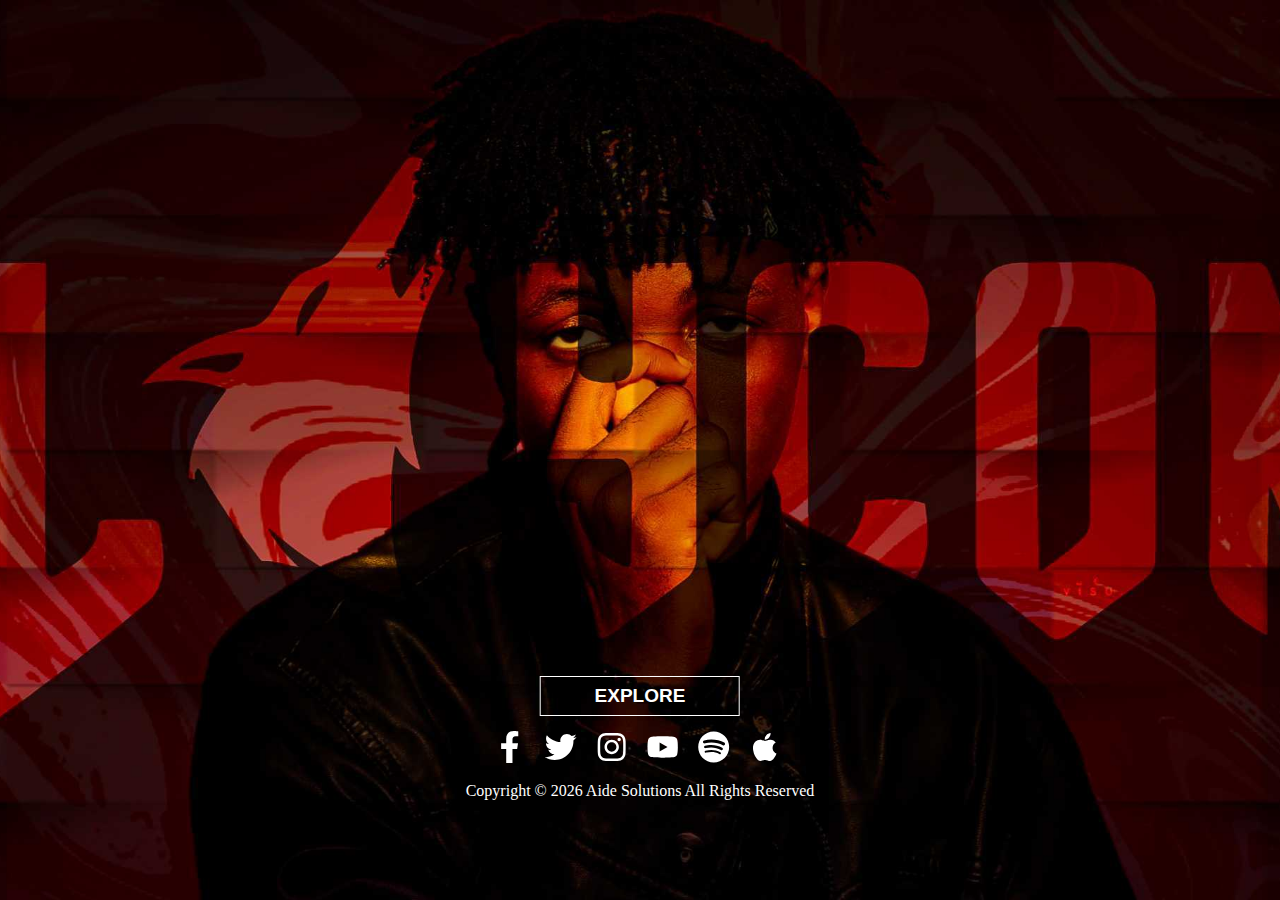
<file: index.html>
<!DOCTYPE html>
<html lang="en">

<head>
  <meta charset="UTF-8">
  <meta name="viewport" content="width=device-width, initial-scale=1.0">
  <link href="https://cdnjs.cloudflare.com/ajax/libs/font-awesome/5.13.0/css/all.min.css" rel="stylesheet">
  <link rel="stylesheet" href="./css/style.css">
  <title>Laycon</title>
</head>

<body>
  <main>
    <div class="hero-image bg">
      <footer class="index-footer">
        <button class="hero__btn"> <a href="home.html" class="text-white explore">Explore</a></button>

        <div class="social-icons">
          <a href="http://"><svg aria-hidden="true" focusable="false" data-prefix="fab" data-icon="facebook-f"
              class="svg-inline--fa fa-facebook-f fa-w-10 social-icon" role="img" xmlns="http://www.w3.org/2000/svg"
              viewBox="0 0 320 512">
              <path fill="#ffffff"
                d="M279.14 288l14.22-92.66h-88.91v-60.13c0-25.35 12.42-50.06 52.24-50.06h40.42V6.26S260.43 0 225.36 0c-73.22 0-121.08 44.38-121.08 124.72v70.62H22.89V288h81.39v224h100.17V288z">
              </path>
            </svg></a>
          <a href="http://"><svg aria-hidden="true" focusable="false" data-prefix="fab" data-icon="twitter"
              class="svg-inline--fa fa-twitter fa-w-16 social-icon" role="img" xmlns="http://www.w3.org/2000/svg"
              viewBox="0 0 512 512">
              <path fill="#ffffff"
                d="M459.37 151.716c.325 4.548.325 9.097.325 13.645 0 138.72-105.583 298.558-298.558 298.558-59.452 0-114.68-17.219-161.137-47.106 8.447.974 16.568 1.299 25.34 1.299 49.055 0 94.213-16.568 130.274-44.832-46.132-.975-84.792-31.188-98.112-72.772 6.498.974 12.995 1.624 19.818 1.624 9.421 0 18.843-1.3 27.614-3.573-48.081-9.747-84.143-51.98-84.143-102.985v-1.299c13.969 7.797 30.214 12.67 47.431 13.319-28.264-18.843-46.781-51.005-46.781-87.391 0-19.492 5.197-37.36 14.294-52.954 51.655 63.675 129.3 105.258 216.365 109.807-1.624-7.797-2.599-15.918-2.599-24.04 0-57.828 46.782-104.934 104.934-104.934 30.213 0 57.502 12.67 76.67 33.137 23.715-4.548 46.456-13.32 66.599-25.34-7.798 24.366-24.366 44.833-46.132 57.827 21.117-2.273 41.584-8.122 60.426-16.243-14.292 20.791-32.161 39.308-52.628 54.253z">
              </path>
            </svg></a>
          <a href="http://"><svg aria-hidden="true" focusable="false" data-prefix="fab" data-icon="instagram"
              class="svg-inline--fa fa-instagram fa-w-14 social-icon" role="img" xmlns="http://www.w3.org/2000/svg"
              viewBox="0 0 448 512">
              <path fill="#ffffff"
                d="M224.1 141c-63.6 0-114.9 51.3-114.9 114.9s51.3 114.9 114.9 114.9S339 319.5 339 255.9 287.7 141 224.1 141zm0 189.6c-41.1 0-74.7-33.5-74.7-74.7s33.5-74.7 74.7-74.7 74.7 33.5 74.7 74.7-33.6 74.7-74.7 74.7zm146.4-194.3c0 14.9-12 26.8-26.8 26.8-14.9 0-26.8-12-26.8-26.8s12-26.8 26.8-26.8 26.8 12 26.8 26.8zm76.1 27.2c-1.7-35.9-9.9-67.7-36.2-93.9-26.2-26.2-58-34.4-93.9-36.2-37-2.1-147.9-2.1-184.9 0-35.8 1.7-67.6 9.9-93.9 36.1s-34.4 58-36.2 93.9c-2.1 37-2.1 147.9 0 184.9 1.7 35.9 9.9 67.7 36.2 93.9s58 34.4 93.9 36.2c37 2.1 147.9 2.1 184.9 0 35.9-1.7 67.7-9.9 93.9-36.2 26.2-26.2 34.4-58 36.2-93.9 2.1-37 2.1-147.8 0-184.8zM398.8 388c-7.8 19.6-22.9 34.7-42.6 42.6-29.5 11.7-99.5 9-132.1 9s-102.7 2.6-132.1-9c-19.6-7.8-34.7-22.9-42.6-42.6-11.7-29.5-9-99.5-9-132.1s-2.6-102.7 9-132.1c7.8-19.6 22.9-34.7 42.6-42.6 29.5-11.7 99.5-9 132.1-9s102.7-2.6 132.1 9c19.6 7.8 34.7 22.9 42.6 42.6 11.7 29.5 9 99.5 9 132.1s2.7 102.7-9 132.1z">
              </path>
            </svg></a>
          <a href="https://www.youtube.com/c/LayconOfficial"><svg aria-hidden="true" focusable="false" data-prefix="fab" data-icon="youtube"
              class="svg-inline--fa fa-youtube fa-w-18 social-icon" role="img" xmlns="http://www.w3.org/2000/svg"
              viewBox="0 0 576 512">
              <path fill="#ffffff"
                d="M549.655 124.083c-6.281-23.65-24.787-42.276-48.284-48.597C458.781 64 288 64 288 64S117.22 64 74.629 75.486c-23.497 6.322-42.003 24.947-48.284 48.597-11.412 42.867-11.412 132.305-11.412 132.305s0 89.438 11.412 132.305c6.281 23.65 24.787 41.5 48.284 47.821C117.22 448 288 448 288 448s170.78 0 213.371-11.486c23.497-6.321 42.003-24.171 48.284-47.821 11.412-42.867 11.412-132.305 11.412-132.305s0-89.438-11.412-132.305zm-317.51 213.508V175.185l142.739 81.205-142.739 81.201z">
              </path>
            </svg></a>
          <a href="http://"><svg aria-hidden="true" focusable="false" data-prefix="fab" data-icon="spotify"
              class="svg-inline--fa fa-spotify fa-w-16 social-icon" role="img" xmlns="http://www.w3.org/2000/svg"
              viewBox="0 0 496 512">
              <path fill="#ffffff"
                d="M248 8C111.1 8 0 119.1 0 256s111.1 248 248 248 248-111.1 248-248S384.9 8 248 8zm100.7 364.9c-4.2 0-6.8-1.3-10.7-3.6-62.4-37.6-135-39.2-206.7-24.5-3.9 1-9 2.6-11.9 2.6-9.7 0-15.8-7.7-15.8-15.8 0-10.3 6.1-15.2 13.6-16.8 81.9-18.1 165.6-16.5 237 26.2 6.1 3.9 9.7 7.4 9.7 16.5s-7.1 15.4-15.2 15.4zm26.9-65.6c-5.2 0-8.7-2.3-12.3-4.2-62.5-37-155.7-51.9-238.6-29.4-4.8 1.3-7.4 2.6-11.9 2.6-10.7 0-19.4-8.7-19.4-19.4s5.2-17.8 15.5-20.7c27.8-7.8 56.2-13.6 97.8-13.6 64.9 0 127.6 16.1 177 45.5 8.1 4.8 11.3 11 11.3 19.7-.1 10.8-8.5 19.5-19.4 19.5zm31-76.2c-5.2 0-8.4-1.3-12.9-3.9-71.2-42.5-198.5-52.7-280.9-29.7-3.6 1-8.1 2.6-12.9 2.6-13.2 0-23.3-10.3-23.3-23.6 0-13.6 8.4-21.3 17.4-23.9 35.2-10.3 74.6-15.2 117.5-15.2 73 0 149.5 15.2 205.4 47.8 7.8 4.5 12.9 10.7 12.9 22.6 0 13.6-11 23.3-23.2 23.3z">
              </path>
            </svg></a>
          <a href="http://"><svg aria-hidden="true" focusable="false" data-prefix="fab" data-icon="apple"
              class="svg-inline--fa fa-apple fa-w-12 social-icon" role="img" xmlns="http://www.w3.org/2000/svg"
              viewBox="0 0 384 512">
              <path fill="#ffffff"
                d="M318.7 268.7c-.2-36.7 16.4-64.4 50-84.8-18.8-26.9-47.2-41.7-84.7-44.6-35.5-2.8-74.3 20.7-88.5 20.7-15 0-49.4-19.7-76.4-19.7C63.3 141.2 4 184.8 4 273.5q0 39.3 14.4 81.2c12.8 36.7 59 126.7 107.2 125.2 25.2-.6 43-17.9 75.8-17.9 31.8 0 48.3 17.9 76.4 17.9 48.6-.7 90.4-82.5 102.6-119.3-65.2-30.7-61.7-90-61.7-91.9zm-56.6-164.2c27.3-32.4 24.8-61.9 24-72.5-24.1 1.4-52 16.4-67.9 34.9-17.5 19.8-27.8 44.3-25.6 71.9 26.1 2 49.9-11.4 69.5-34.3z">
              </path>
            </svg></a>
        </div>
        <p class="text-white">Copyright &copy;
          <script>document.write(new Date().getFullYear())</script> Aide Solutions All Rights Reserved</p>
      </footer>
    </div>
  </main>
</body>

</html>
</file>
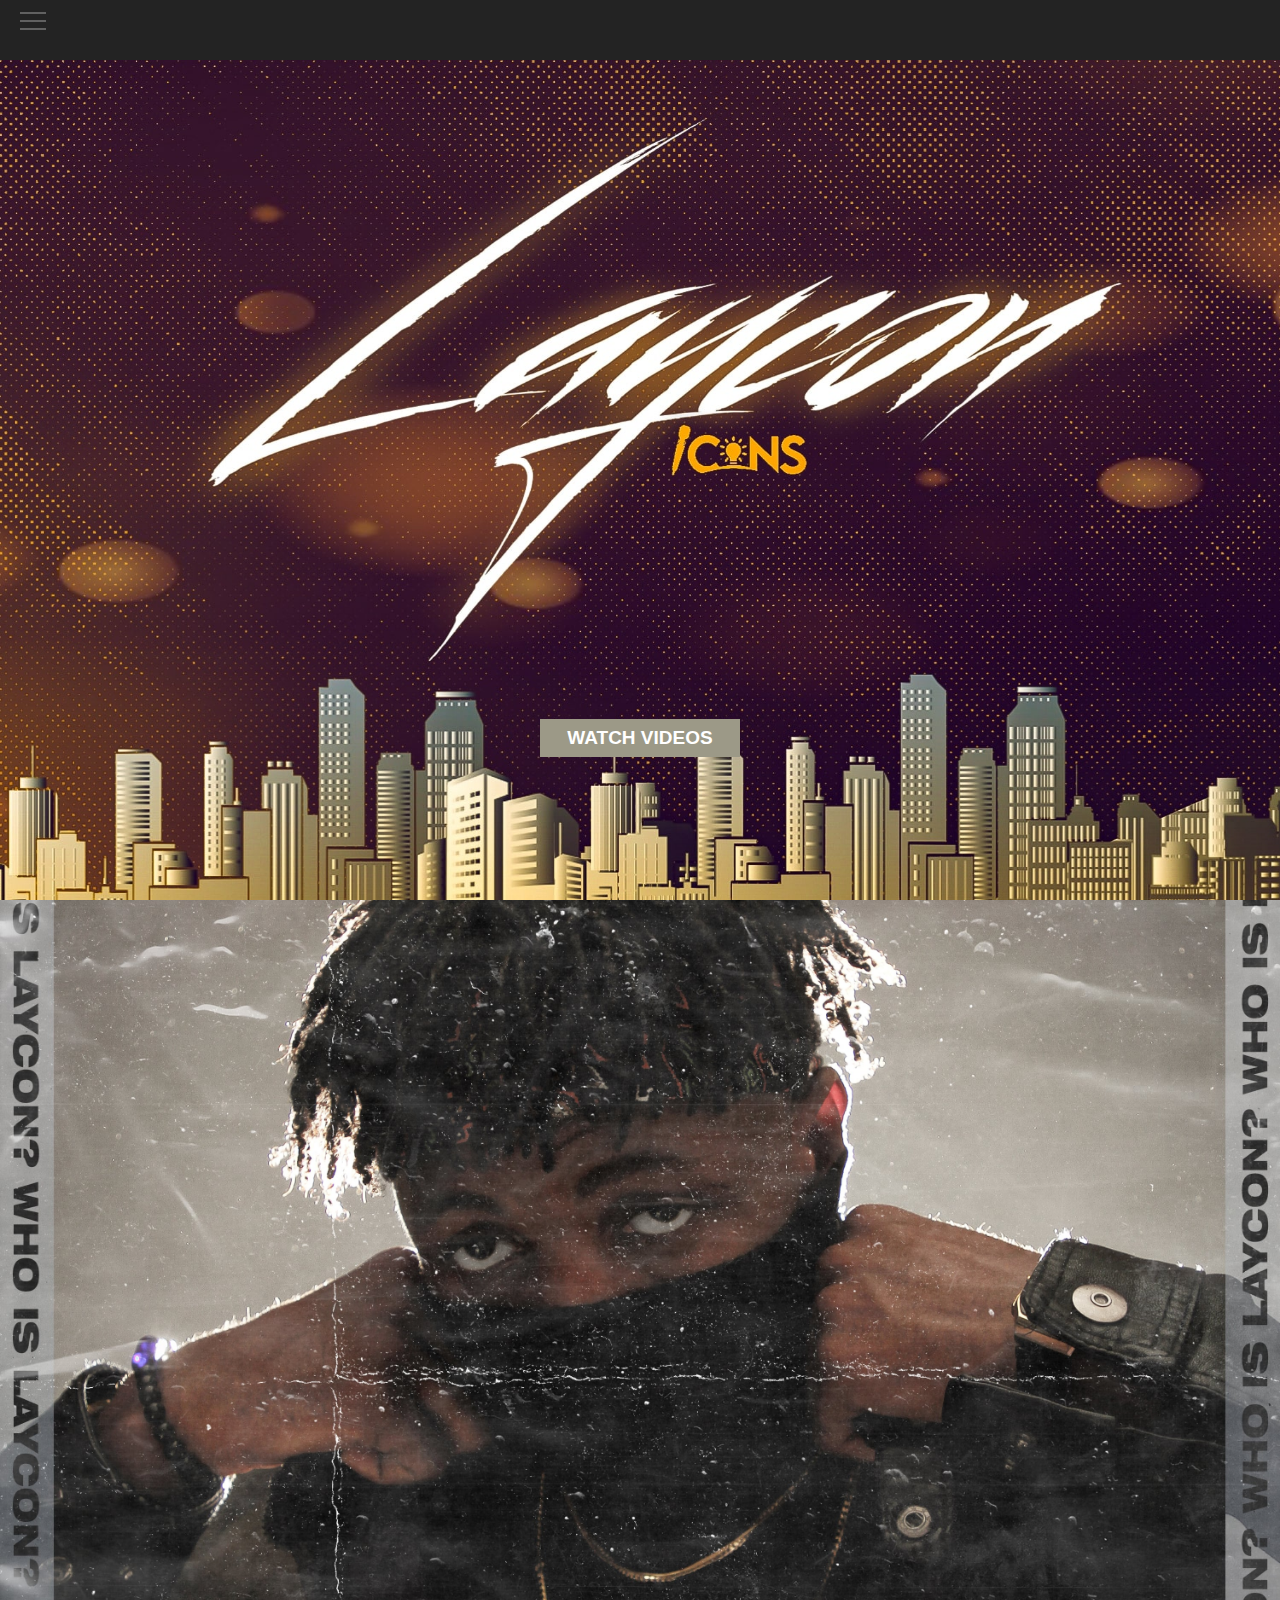
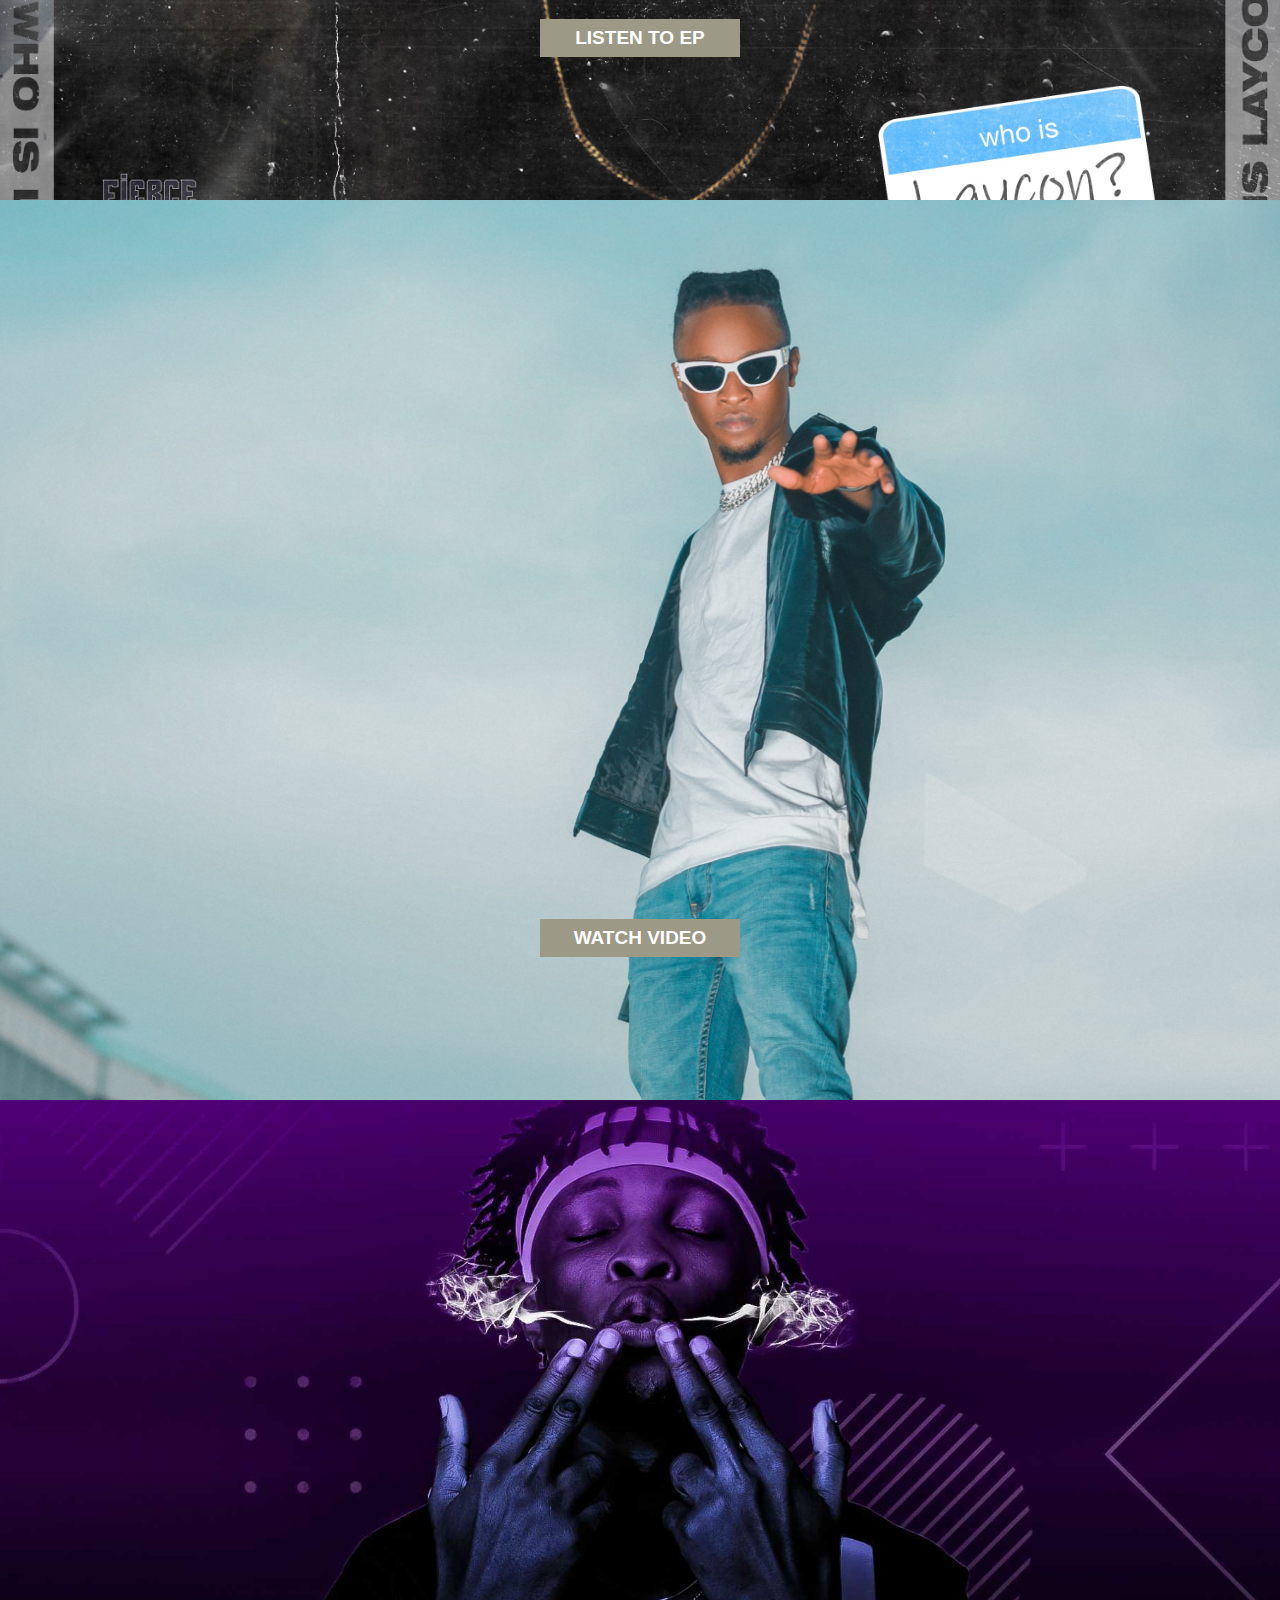
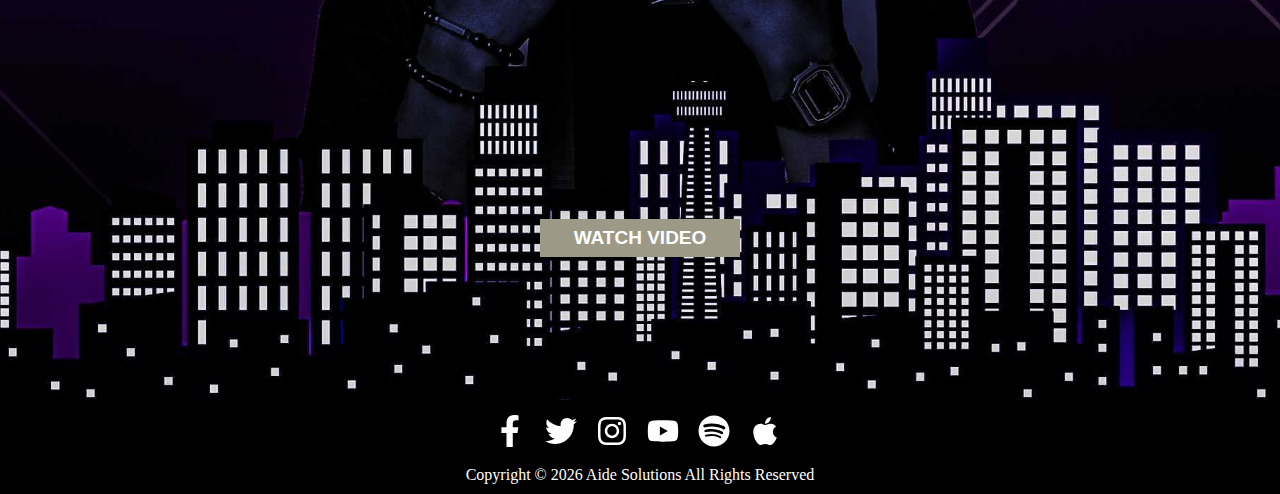
<file: home.html>
<!DOCTYPE html>
<html lang="en">

<head>
  <meta charset="UTF-8">
  <meta name="viewport" content="width=device-width, initial-scale=1.0">
  <link rel="stylesheet" href="./css/style.css">
  <title>Laycon</title>
</head>

<body>

  <header>
    <nav role="navigation">
      <div class="hamburger-menu">
        <input id="menu__toggle" type="checkbox" />
        <label class="menu__btn" for="menu__toggle">
          <span></span>
        </label>

        <ul class="menu__box">
          <li><a class="menu__item" href="./music.html">Music</a></li>
          <li><a class="menu__item" href="./home.html">Video</a></li>
          <li><a class="menu__item" href="#">Tour</a></li>
          <li><a class="menu__item" href="#">Merch</a></li>
          <li><a class="menu__item" href="./news.html">News</a></li>

          <div class="subscribe">
            <input type="email" name="email" id="email" class="email-input" placeholder="Email">
            <button type="submit" class="submit">Submit</button>
          </div>

          <div class="social-nav">
            <a href="http://"><svg aria-hidden="true" focusable="false" data-prefix="fab" data-icon="facebook-f"
                class="svg-inline--fa fa-facebook-f fa-w-10 social-link" role="img" xmlns="http://www.w3.org/2000/svg"
                viewBox="0 0 320 512">
                <path fill="#ffffff"
                  d="M279.14 288l14.22-92.66h-88.91v-60.13c0-25.35 12.42-50.06 52.24-50.06h40.42V6.26S260.43 0 225.36 0c-73.22 0-121.08 44.38-121.08 124.72v70.62H22.89V288h81.39v224h100.17V288z">
                </path>
              </svg></a>
            <a href="http://"><svg aria-hidden="true" focusable="false" data-prefix="fab" data-icon="twitter"
                class="svg-inline--fa fa-twitter fa-w-16 social-link" role="img" xmlns="http://www.w3.org/2000/svg"
                viewBox="0 0 512 512">
                <path fill="#ffffff"
                  d="M459.37 151.716c.325 4.548.325 9.097.325 13.645 0 138.72-105.583 298.558-298.558 298.558-59.452 0-114.68-17.219-161.137-47.106 8.447.974 16.568 1.299 25.34 1.299 49.055 0 94.213-16.568 130.274-44.832-46.132-.975-84.792-31.188-98.112-72.772 6.498.974 12.995 1.624 19.818 1.624 9.421 0 18.843-1.3 27.614-3.573-48.081-9.747-84.143-51.98-84.143-102.985v-1.299c13.969 7.797 30.214 12.67 47.431 13.319-28.264-18.843-46.781-51.005-46.781-87.391 0-19.492 5.197-37.36 14.294-52.954 51.655 63.675 129.3 105.258 216.365 109.807-1.624-7.797-2.599-15.918-2.599-24.04 0-57.828 46.782-104.934 104.934-104.934 30.213 0 57.502 12.67 76.67 33.137 23.715-4.548 46.456-13.32 66.599-25.34-7.798 24.366-24.366 44.833-46.132 57.827 21.117-2.273 41.584-8.122 60.426-16.243-14.292 20.791-32.161 39.308-52.628 54.253z">
                </path>
              </svg></a>
            <a href="http://"><svg aria-hidden="true" focusable="false" data-prefix="fab" data-icon="instagram"
                class="svg-inline--fa fa-instagram fa-w-14 social-link" role="img" xmlns="http://www.w3.org/2000/svg"
                viewBox="0 0 448 512">
                <path fill="#ffffff"
                  d="M224.1 141c-63.6 0-114.9 51.3-114.9 114.9s51.3 114.9 114.9 114.9S339 319.5 339 255.9 287.7 141 224.1 141zm0 189.6c-41.1 0-74.7-33.5-74.7-74.7s33.5-74.7 74.7-74.7 74.7 33.5 74.7 74.7-33.6 74.7-74.7 74.7zm146.4-194.3c0 14.9-12 26.8-26.8 26.8-14.9 0-26.8-12-26.8-26.8s12-26.8 26.8-26.8 26.8 12 26.8 26.8zm76.1 27.2c-1.7-35.9-9.9-67.7-36.2-93.9-26.2-26.2-58-34.4-93.9-36.2-37-2.1-147.9-2.1-184.9 0-35.8 1.7-67.6 9.9-93.9 36.1s-34.4 58-36.2 93.9c-2.1 37-2.1 147.9 0 184.9 1.7 35.9 9.9 67.7 36.2 93.9s58 34.4 93.9 36.2c37 2.1 147.9 2.1 184.9 0 35.9-1.7 67.7-9.9 93.9-36.2 26.2-26.2 34.4-58 36.2-93.9 2.1-37 2.1-147.8 0-184.8zM398.8 388c-7.8 19.6-22.9 34.7-42.6 42.6-29.5 11.7-99.5 9-132.1 9s-102.7 2.6-132.1-9c-19.6-7.8-34.7-22.9-42.6-42.6-11.7-29.5-9-99.5-9-132.1s-2.6-102.7 9-132.1c7.8-19.6 22.9-34.7 42.6-42.6 29.5-11.7 99.5-9 132.1-9s102.7-2.6 132.1 9c19.6 7.8 34.7 22.9 42.6 42.6 11.7 29.5 9 99.5 9 132.1s2.7 102.7-9 132.1z">
                </path>
              </svg></a>
            <a href="https://www.youtube.com/c/LayconOfficial"><svg aria-hidden="true" focusable="false" data-prefix="fab" data-icon="youtube"
                class="svg-inline--fa fa-youtube fa-w-18 social-link" role="img" xmlns="http://www.w3.org/2000/svg"
                viewBox="0 0 576 512">
                <path fill="#ffffff"
                  d="M549.655 124.083c-6.281-23.65-24.787-42.276-48.284-48.597C458.781 64 288 64 288 64S117.22 64 74.629 75.486c-23.497 6.322-42.003 24.947-48.284 48.597-11.412 42.867-11.412 132.305-11.412 132.305s0 89.438 11.412 132.305c6.281 23.65 24.787 41.5 48.284 47.821C117.22 448 288 448 288 448s170.78 0 213.371-11.486c23.497-6.321 42.003-24.171 48.284-47.821 11.412-42.867 11.412-132.305 11.412-132.305s0-89.438-11.412-132.305zm-317.51 213.508V175.185l142.739 81.205-142.739 81.201z">
                </path>
              </svg></a>
            <a href="http://"><svg aria-hidden="true" focusable="false" data-prefix="fab" data-icon="spotify"
                class="svg-inline--fa fa-spotify fa-w-16 social-link" role="img" xmlns="http://www.w3.org/2000/svg"
                viewBox="0 0 496 512">
                <path fill="#ffffff"
                  d="M248 8C111.1 8 0 119.1 0 256s111.1 248 248 248 248-111.1 248-248S384.9 8 248 8zm100.7 364.9c-4.2 0-6.8-1.3-10.7-3.6-62.4-37.6-135-39.2-206.7-24.5-3.9 1-9 2.6-11.9 2.6-9.7 0-15.8-7.7-15.8-15.8 0-10.3 6.1-15.2 13.6-16.8 81.9-18.1 165.6-16.5 237 26.2 6.1 3.9 9.7 7.4 9.7 16.5s-7.1 15.4-15.2 15.4zm26.9-65.6c-5.2 0-8.7-2.3-12.3-4.2-62.5-37-155.7-51.9-238.6-29.4-4.8 1.3-7.4 2.6-11.9 2.6-10.7 0-19.4-8.7-19.4-19.4s5.2-17.8 15.5-20.7c27.8-7.8 56.2-13.6 97.8-13.6 64.9 0 127.6 16.1 177 45.5 8.1 4.8 11.3 11 11.3 19.7-.1 10.8-8.5 19.5-19.4 19.5zm31-76.2c-5.2 0-8.4-1.3-12.9-3.9-71.2-42.5-198.5-52.7-280.9-29.7-3.6 1-8.1 2.6-12.9 2.6-13.2 0-23.3-10.3-23.3-23.6 0-13.6 8.4-21.3 17.4-23.9 35.2-10.3 74.6-15.2 117.5-15.2 73 0 149.5 15.2 205.4 47.8 7.8 4.5 12.9 10.7 12.9 22.6 0 13.6-11 23.3-23.2 23.3z">
                </path>
              </svg></a>
            <a href="http://"><svg aria-hidden="true" focusable="false" data-prefix="fab" data-icon="apple"
                class="svg-inline--fa fa-apple fa-w-12 social-link" role="img" xmlns="http://www.w3.org/2000/svg"
                viewBox="0 0 384 512">
                <path fill="#ffffff"
                  d="M318.7 268.7c-.2-36.7 16.4-64.4 50-84.8-18.8-26.9-47.2-41.7-84.7-44.6-35.5-2.8-74.3 20.7-88.5 20.7-15 0-49.4-19.7-76.4-19.7C63.3 141.2 4 184.8 4 273.5q0 39.3 14.4 81.2c12.8 36.7 59 126.7 107.2 125.2 25.2-.6 43-17.9 75.8-17.9 31.8 0 48.3 17.9 76.4 17.9 48.6-.7 90.4-82.5 102.6-119.3-65.2-30.7-61.7-90-61.7-91.9zm-56.6-164.2c27.3-32.4 24.8-61.9 24-72.5-24.1 1.4-52 16.4-67.9 34.9-17.5 19.8-27.8 44.3-25.6 71.9 26.1 2 49.9-11.4 69.5-34.3z">
                </path>
              </svg></a>
          </div>
        </ul>


      </div>
      </div>
    </nav>
  </header>

  <main>
    <div class="bg bg-1">
      <button class="watch-btn"> <a href="https://www.youtube.com/c/LayconOfficial" class="text-white watch">Watch Videos</a></button>
    </div>
    <div class="bg bg-2">
      <button class="watch-btn"> <a href="https://lnk.to/WhoIsLayconEP" class="text-white watch">Listen to EP</a></button>
    </div>
    <div class="bg bg-3">
      <button class="watch-btn"> <a href="https://www.youtube.com/watch?v=eXQl33BdUHE&feature=youtu.be" class="text-white watch">Watch Video</a></button>
    </div>
    <div class="bg bg-4">
      <button class="watch-btn"> <a href="https://www.youtube.com/watch?v=eXQl33BdUHE&feature=youtu.be" class="text-white watch">Watch Video</a></button>
    </div>

    <footer class="footer">
      <div class="social-icons">
        <a href="http://"><svg aria-hidden="true" focusable="false" data-prefix="fab" data-icon="facebook-f"
            class="svg-inline--fa fa-facebook-f fa-w-10 social-icon" role="img" xmlns="http://www.w3.org/2000/svg"
            viewBox="0 0 320 512">
            <path fill="#ffffff"
              d="M279.14 288l14.22-92.66h-88.91v-60.13c0-25.35 12.42-50.06 52.24-50.06h40.42V6.26S260.43 0 225.36 0c-73.22 0-121.08 44.38-121.08 124.72v70.62H22.89V288h81.39v224h100.17V288z">
            </path>
          </svg></a>
        <a href="http://"><svg aria-hidden="true" focusable="false" data-prefix="fab" data-icon="twitter"
            class="svg-inline--fa fa-twitter fa-w-16 social-icon" role="img" xmlns="http://www.w3.org/2000/svg"
            viewBox="0 0 512 512">
            <path fill="#ffffff"
              d="M459.37 151.716c.325 4.548.325 9.097.325 13.645 0 138.72-105.583 298.558-298.558 298.558-59.452 0-114.68-17.219-161.137-47.106 8.447.974 16.568 1.299 25.34 1.299 49.055 0 94.213-16.568 130.274-44.832-46.132-.975-84.792-31.188-98.112-72.772 6.498.974 12.995 1.624 19.818 1.624 9.421 0 18.843-1.3 27.614-3.573-48.081-9.747-84.143-51.98-84.143-102.985v-1.299c13.969 7.797 30.214 12.67 47.431 13.319-28.264-18.843-46.781-51.005-46.781-87.391 0-19.492 5.197-37.36 14.294-52.954 51.655 63.675 129.3 105.258 216.365 109.807-1.624-7.797-2.599-15.918-2.599-24.04 0-57.828 46.782-104.934 104.934-104.934 30.213 0 57.502 12.67 76.67 33.137 23.715-4.548 46.456-13.32 66.599-25.34-7.798 24.366-24.366 44.833-46.132 57.827 21.117-2.273 41.584-8.122 60.426-16.243-14.292 20.791-32.161 39.308-52.628 54.253z">
            </path>
          </svg></a>
        <a href="http://"><svg aria-hidden="true" focusable="false" data-prefix="fab" data-icon="instagram"
            class="svg-inline--fa fa-instagram fa-w-14 social-icon" role="img" xmlns="http://www.w3.org/2000/svg"
            viewBox="0 0 448 512">
            <path fill="#ffffff"
              d="M224.1 141c-63.6 0-114.9 51.3-114.9 114.9s51.3 114.9 114.9 114.9S339 319.5 339 255.9 287.7 141 224.1 141zm0 189.6c-41.1 0-74.7-33.5-74.7-74.7s33.5-74.7 74.7-74.7 74.7 33.5 74.7 74.7-33.6 74.7-74.7 74.7zm146.4-194.3c0 14.9-12 26.8-26.8 26.8-14.9 0-26.8-12-26.8-26.8s12-26.8 26.8-26.8 26.8 12 26.8 26.8zm76.1 27.2c-1.7-35.9-9.9-67.7-36.2-93.9-26.2-26.2-58-34.4-93.9-36.2-37-2.1-147.9-2.1-184.9 0-35.8 1.7-67.6 9.9-93.9 36.1s-34.4 58-36.2 93.9c-2.1 37-2.1 147.9 0 184.9 1.7 35.9 9.9 67.7 36.2 93.9s58 34.4 93.9 36.2c37 2.1 147.9 2.1 184.9 0 35.9-1.7 67.7-9.9 93.9-36.2 26.2-26.2 34.4-58 36.2-93.9 2.1-37 2.1-147.8 0-184.8zM398.8 388c-7.8 19.6-22.9 34.7-42.6 42.6-29.5 11.7-99.5 9-132.1 9s-102.7 2.6-132.1-9c-19.6-7.8-34.7-22.9-42.6-42.6-11.7-29.5-9-99.5-9-132.1s-2.6-102.7 9-132.1c7.8-19.6 22.9-34.7 42.6-42.6 29.5-11.7 99.5-9 132.1-9s102.7-2.6 132.1 9c19.6 7.8 34.7 22.9 42.6 42.6 11.7 29.5 9 99.5 9 132.1s2.7 102.7-9 132.1z">
            </path>
          </svg></a>
        <a href="https://www.youtube.com/c/LayconOfficial"><svg aria-hidden="true" focusable="false" data-prefix="fab" data-icon="youtube"
            class="svg-inline--fa fa-youtube fa-w-18 social-icon" role="img" xmlns="http://www.w3.org/2000/svg"
            viewBox="0 0 576 512">
            <path fill="#ffffff"
              d="M549.655 124.083c-6.281-23.65-24.787-42.276-48.284-48.597C458.781 64 288 64 288 64S117.22 64 74.629 75.486c-23.497 6.322-42.003 24.947-48.284 48.597-11.412 42.867-11.412 132.305-11.412 132.305s0 89.438 11.412 132.305c6.281 23.65 24.787 41.5 48.284 47.821C117.22 448 288 448 288 448s170.78 0 213.371-11.486c23.497-6.321 42.003-24.171 48.284-47.821 11.412-42.867 11.412-132.305 11.412-132.305s0-89.438-11.412-132.305zm-317.51 213.508V175.185l142.739 81.205-142.739 81.201z">
            </path>
          </svg></a>
        <a href="http://"><svg aria-hidden="true" focusable="false" data-prefix="fab" data-icon="spotify"
            class="svg-inline--fa fa-spotify fa-w-16 social-icon" role="img" xmlns="http://www.w3.org/2000/svg"
            viewBox="0 0 496 512">
            <path fill="#ffffff"
              d="M248 8C111.1 8 0 119.1 0 256s111.1 248 248 248 248-111.1 248-248S384.9 8 248 8zm100.7 364.9c-4.2 0-6.8-1.3-10.7-3.6-62.4-37.6-135-39.2-206.7-24.5-3.9 1-9 2.6-11.9 2.6-9.7 0-15.8-7.7-15.8-15.8 0-10.3 6.1-15.2 13.6-16.8 81.9-18.1 165.6-16.5 237 26.2 6.1 3.9 9.7 7.4 9.7 16.5s-7.1 15.4-15.2 15.4zm26.9-65.6c-5.2 0-8.7-2.3-12.3-4.2-62.5-37-155.7-51.9-238.6-29.4-4.8 1.3-7.4 2.6-11.9 2.6-10.7 0-19.4-8.7-19.4-19.4s5.2-17.8 15.5-20.7c27.8-7.8 56.2-13.6 97.8-13.6 64.9 0 127.6 16.1 177 45.5 8.1 4.8 11.3 11 11.3 19.7-.1 10.8-8.5 19.5-19.4 19.5zm31-76.2c-5.2 0-8.4-1.3-12.9-3.9-71.2-42.5-198.5-52.7-280.9-29.7-3.6 1-8.1 2.6-12.9 2.6-13.2 0-23.3-10.3-23.3-23.6 0-13.6 8.4-21.3 17.4-23.9 35.2-10.3 74.6-15.2 117.5-15.2 73 0 149.5 15.2 205.4 47.8 7.8 4.5 12.9 10.7 12.9 22.6 0 13.6-11 23.3-23.2 23.3z">
            </path>
          </svg></a>
        <a href="http://"><svg aria-hidden="true" focusable="false" data-prefix="fab" data-icon="apple"
            class="svg-inline--fa fa-apple fa-w-12 social-icon" role="img" xmlns="http://www.w3.org/2000/svg"
            viewBox="0 0 384 512">
            <path fill="#ffffff"
              d="M318.7 268.7c-.2-36.7 16.4-64.4 50-84.8-18.8-26.9-47.2-41.7-84.7-44.6-35.5-2.8-74.3 20.7-88.5 20.7-15 0-49.4-19.7-76.4-19.7C63.3 141.2 4 184.8 4 273.5q0 39.3 14.4 81.2c12.8 36.7 59 126.7 107.2 125.2 25.2-.6 43-17.9 75.8-17.9 31.8 0 48.3 17.9 76.4 17.9 48.6-.7 90.4-82.5 102.6-119.3-65.2-30.7-61.7-90-61.7-91.9zm-56.6-164.2c27.3-32.4 24.8-61.9 24-72.5-24.1 1.4-52 16.4-67.9 34.9-17.5 19.8-27.8 44.3-25.6 71.9 26.1 2 49.9-11.4 69.5-34.3z">
            </path>
          </svg></a>
      </div>
      <p class="text-white">Copyright &copy;
        <script>document.write(new Date().getFullYear())</script> Aide Solutions All Rights Reserved</p>
    </footer>
  </main>
</body>

</html>
</file>
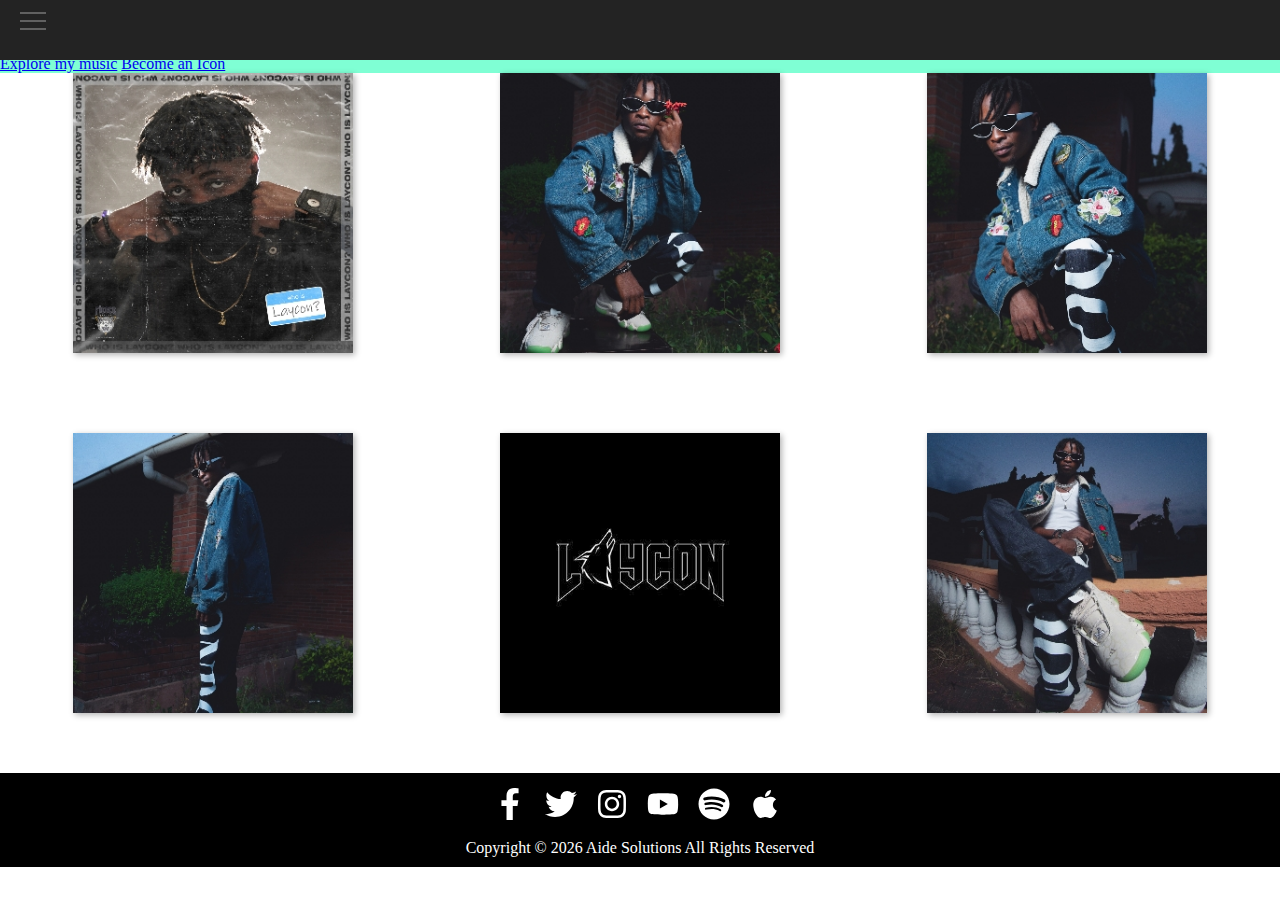
<file: music.html>
<!doctype html>
<html lang="en">

<head>
  <meta charset="utf-8">
  <meta name="viewport" content="width=device-width, initial-scale=1, shrink-to-fit=no">
  <title>LAYCON</title>
  <!-- Bootstrap CSS -->
  <link rel="stylesheet" href="https://cdn.jsdelivr.net/npm/bootstrap@4.5.3/dist/css/bootstrap.min.css"
    integrity="sha384-TX8t27EcRE3e/ihU7zmQxVncDAy5uIKz4rEkgIXeMed4M0jlfIDPvg6uqKI2xXr2" crossorigin="anonymous">
  <link rel="stylesheet" href="./css/style.css">
</head>

<body>
  <header>
    <nav role="navigation">
      <div class="hamburger-menu">
        <input id="menu__toggle" type="checkbox" />
        <label class="menu__btn" for="menu__toggle">
          <span></span>
        </label>

        <ul class="menu__box">
          <li><a class="menu__item" href="./music.html">Music</a></li>
          <li><a class="menu__item" href="./home.html">Video</a></li>
          <li><a class="menu__item" href="#">Tour</a></li>
          <li><a class="menu__item" href="#">Merch</a></li>
          <li><a class="menu__item" href="./news.html">News</a></li>

          <div class="subscribe">
            <input type="email" name="email" id="email" class="email-input" placeholder="Email">
            <button type="submit" class="submit">Submit</button>
          </div>

          <div class="social-nav">
            <a href="http://"><svg aria-hidden="true" focusable="false" data-prefix="fab" data-icon="facebook-f"
                class="svg-inline--fa fa-facebook-f fa-w-10 social-link" role="img" xmlns="http://www.w3.org/2000/svg"
                viewBox="0 0 320 512">
                <path fill="#ffffff"
                  d="M279.14 288l14.22-92.66h-88.91v-60.13c0-25.35 12.42-50.06 52.24-50.06h40.42V6.26S260.43 0 225.36 0c-73.22 0-121.08 44.38-121.08 124.72v70.62H22.89V288h81.39v224h100.17V288z">
                </path>
              </svg></a>
            <a href="http://"><svg aria-hidden="true" focusable="false" data-prefix="fab" data-icon="twitter"
                class="svg-inline--fa fa-twitter fa-w-16 social-link" role="img" xmlns="http://www.w3.org/2000/svg"
                viewBox="0 0 512 512">
                <path fill="#ffffff"
                  d="M459.37 151.716c.325 4.548.325 9.097.325 13.645 0 138.72-105.583 298.558-298.558 298.558-59.452 0-114.68-17.219-161.137-47.106 8.447.974 16.568 1.299 25.34 1.299 49.055 0 94.213-16.568 130.274-44.832-46.132-.975-84.792-31.188-98.112-72.772 6.498.974 12.995 1.624 19.818 1.624 9.421 0 18.843-1.3 27.614-3.573-48.081-9.747-84.143-51.98-84.143-102.985v-1.299c13.969 7.797 30.214 12.67 47.431 13.319-28.264-18.843-46.781-51.005-46.781-87.391 0-19.492 5.197-37.36 14.294-52.954 51.655 63.675 129.3 105.258 216.365 109.807-1.624-7.797-2.599-15.918-2.599-24.04 0-57.828 46.782-104.934 104.934-104.934 30.213 0 57.502 12.67 76.67 33.137 23.715-4.548 46.456-13.32 66.599-25.34-7.798 24.366-24.366 44.833-46.132 57.827 21.117-2.273 41.584-8.122 60.426-16.243-14.292 20.791-32.161 39.308-52.628 54.253z">
                </path>
              </svg></a>
            <a href="http://"><svg aria-hidden="true" focusable="false" data-prefix="fab" data-icon="instagram"
                class="svg-inline--fa fa-instagram fa-w-14 social-link" role="img" xmlns="http://www.w3.org/2000/svg"
                viewBox="0 0 448 512">
                <path fill="#ffffff"
                  d="M224.1 141c-63.6 0-114.9 51.3-114.9 114.9s51.3 114.9 114.9 114.9S339 319.5 339 255.9 287.7 141 224.1 141zm0 189.6c-41.1 0-74.7-33.5-74.7-74.7s33.5-74.7 74.7-74.7 74.7 33.5 74.7 74.7-33.6 74.7-74.7 74.7zm146.4-194.3c0 14.9-12 26.8-26.8 26.8-14.9 0-26.8-12-26.8-26.8s12-26.8 26.8-26.8 26.8 12 26.8 26.8zm76.1 27.2c-1.7-35.9-9.9-67.7-36.2-93.9-26.2-26.2-58-34.4-93.9-36.2-37-2.1-147.9-2.1-184.9 0-35.8 1.7-67.6 9.9-93.9 36.1s-34.4 58-36.2 93.9c-2.1 37-2.1 147.9 0 184.9 1.7 35.9 9.9 67.7 36.2 93.9s58 34.4 93.9 36.2c37 2.1 147.9 2.1 184.9 0 35.9-1.7 67.7-9.9 93.9-36.2 26.2-26.2 34.4-58 36.2-93.9 2.1-37 2.1-147.8 0-184.8zM398.8 388c-7.8 19.6-22.9 34.7-42.6 42.6-29.5 11.7-99.5 9-132.1 9s-102.7 2.6-132.1-9c-19.6-7.8-34.7-22.9-42.6-42.6-11.7-29.5-9-99.5-9-132.1s-2.6-102.7 9-132.1c7.8-19.6 22.9-34.7 42.6-42.6 29.5-11.7 99.5-9 132.1-9s102.7-2.6 132.1 9c19.6 7.8 34.7 22.9 42.6 42.6 11.7 29.5 9 99.5 9 132.1s2.7 102.7-9 132.1z">
                </path>
              </svg></a>
            <a href="https://www.youtube.com/c/LayconOfficial"><svg aria-hidden="true" focusable="false" data-prefix="fab" data-icon="youtube"
                class="svg-inline--fa fa-youtube fa-w-18 social-link" role="img" xmlns="http://www.w3.org/2000/svg"
                viewBox="0 0 576 512">
                <path fill="#ffffff"
                  d="M549.655 124.083c-6.281-23.65-24.787-42.276-48.284-48.597C458.781 64 288 64 288 64S117.22 64 74.629 75.486c-23.497 6.322-42.003 24.947-48.284 48.597-11.412 42.867-11.412 132.305-11.412 132.305s0 89.438 11.412 132.305c6.281 23.65 24.787 41.5 48.284 47.821C117.22 448 288 448 288 448s170.78 0 213.371-11.486c23.497-6.321 42.003-24.171 48.284-47.821 11.412-42.867 11.412-132.305 11.412-132.305s0-89.438-11.412-132.305zm-317.51 213.508V175.185l142.739 81.205-142.739 81.201z">
                </path>
              </svg></a>
            <a href="http://"><svg aria-hidden="true" focusable="false" data-prefix="fab" data-icon="spotify"
                class="svg-inline--fa fa-spotify fa-w-16 social-link" role="img" xmlns="http://www.w3.org/2000/svg"
                viewBox="0 0 496 512">
                <path fill="#ffffff"
                  d="M248 8C111.1 8 0 119.1 0 256s111.1 248 248 248 248-111.1 248-248S384.9 8 248 8zm100.7 364.9c-4.2 0-6.8-1.3-10.7-3.6-62.4-37.6-135-39.2-206.7-24.5-3.9 1-9 2.6-11.9 2.6-9.7 0-15.8-7.7-15.8-15.8 0-10.3 6.1-15.2 13.6-16.8 81.9-18.1 165.6-16.5 237 26.2 6.1 3.9 9.7 7.4 9.7 16.5s-7.1 15.4-15.2 15.4zm26.9-65.6c-5.2 0-8.7-2.3-12.3-4.2-62.5-37-155.7-51.9-238.6-29.4-4.8 1.3-7.4 2.6-11.9 2.6-10.7 0-19.4-8.7-19.4-19.4s5.2-17.8 15.5-20.7c27.8-7.8 56.2-13.6 97.8-13.6 64.9 0 127.6 16.1 177 45.5 8.1 4.8 11.3 11 11.3 19.7-.1 10.8-8.5 19.5-19.4 19.5zm31-76.2c-5.2 0-8.4-1.3-12.9-3.9-71.2-42.5-198.5-52.7-280.9-29.7-3.6 1-8.1 2.6-12.9 2.6-13.2 0-23.3-10.3-23.3-23.6 0-13.6 8.4-21.3 17.4-23.9 35.2-10.3 74.6-15.2 117.5-15.2 73 0 149.5 15.2 205.4 47.8 7.8 4.5 12.9 10.7 12.9 22.6 0 13.6-11 23.3-23.2 23.3z">
                </path>
              </svg></a>
            <a href="http://"><svg aria-hidden="true" focusable="false" data-prefix="fab" data-icon="apple"
                class="svg-inline--fa fa-apple fa-w-12 social-link" role="img" xmlns="http://www.w3.org/2000/svg"
                viewBox="0 0 384 512">
                <path fill="#ffffff"
                  d="M318.7 268.7c-.2-36.7 16.4-64.4 50-84.8-18.8-26.9-47.2-41.7-84.7-44.6-35.5-2.8-74.3 20.7-88.5 20.7-15 0-49.4-19.7-76.4-19.7C63.3 141.2 4 184.8 4 273.5q0 39.3 14.4 81.2c12.8 36.7 59 126.7 107.2 125.2 25.2-.6 43-17.9 75.8-17.9 31.8 0 48.3 17.9 76.4 17.9 48.6-.7 90.4-82.5 102.6-119.3-65.2-30.7-61.7-90-61.7-91.9zm-56.6-164.2c27.3-32.4 24.8-61.9 24-72.5-24.1 1.4-52 16.4-67.9 34.9-17.5 19.8-27.8 44.3-25.6 71.9 26.1 2 49.9-11.4 69.5-34.3z">
                </path>
              </svg></a>
          </div>
        </ul>


      </div>
      </div>
    </nav>
  </header>

  <main role="main">
    <section class="jumbotron text-center">
      <div class="container">
        <h1 class="mt-4">Who is Laycon</h1>
        <p class="lead text-muted">I'm an Original and that is perfection in itself</p>
        <p>
          <a href="https://lnk.to/WhoIsLayconEP" class="btn btn-primary my-2">Explore my music</a>
          <a href="#" class="btn btn-secondary my-2">Become an Icon</a>
        </p>
      </div>
    </section>


    <section class="music-grid">
      <div class="music-card">
        <img src="./assets/20201124_184350.jpg" alt="music cover" class="music-cover">
        <div class="overlay">
          <div class="text">Lorem ipsum dolor sit amet, consectetur adipiscing elit, sed do eiusmod tempor incididunt ut
            labore et dolore magna aliqua. Ut enim ad minim</div>
        </div>
      </div>
      <div class="music-card">
        <img src="./assets/20201124_184407.jpg" alt="music cover" class="music-cover">
        <div class="overlay">
          <div class="text">Lorem ipsum dolor sit amet, consectetur adipiscing elit, sed do eiusmod tempor incididunt ut
            labore et dolore magna aliqua. Ut enim ad minim</div>
        </div>
      </div>
      <div class="music-card">
        <img src="./assets/20201124_184425.jpg" alt="music cover" class="music-cover">
        <div class="overlay">
          <div class="text">Lorem ipsum dolor sit amet, consectetur adipiscing elit, sed do eiusmod tempor incididunt ut
            labore et dolore magna aliqua. Ut enim ad minim</div>
        </div>
      </div>
      <div class="music-card">
        <img src="./assets/20201124_184448.jpg" alt="music cover" class="music-cover">
        <div class="overlay">
          <div class="text">Lorem ipsum dolor sit amet, consectetur adipiscing elit, sed do eiusmod tempor incididunt ut
            labore et dolore magna aliqua. Ut enim ad minim</div>
        </div>
      </div>
      <div class="music-card">
        <img src="./assets/WOLF-min.jpg" alt="music cover" class="music-cover">
        <div class="overlay">
          <div class="text">Lorem ipsum dolor sit amet, consectetur adipiscing elit, sed do eiusmod tempor incididunt ut
            labore et dolore magna aliqua. Ut enim ad minim</div>
        </div>
      </div>
      <div class="music-card">
        <img src="./assets/20201124_184550.jpg" alt="music cover" class="music-cover">
        <div class="overlay">
          <div class="text">Lorem ipsum dolor sit amet, consectetur adipiscing elit, sed do eiusmod tempor incididunt ut
            labore et dolore magna aliqua. Ut enim ad minim</div>
        </div>
      </div>
    </section>



  </main>
  <footer class="footer">
    <div class="social-icons">
      <a href="http://"><svg aria-hidden="true" focusable="false" data-prefix="fab" data-icon="facebook-f"
          class="svg-inline--fa fa-facebook-f fa-w-10 social-icon" role="img" xmlns="http://www.w3.org/2000/svg"
          viewBox="0 0 320 512">
          <path fill="#ffffff"
            d="M279.14 288l14.22-92.66h-88.91v-60.13c0-25.35 12.42-50.06 52.24-50.06h40.42V6.26S260.43 0 225.36 0c-73.22 0-121.08 44.38-121.08 124.72v70.62H22.89V288h81.39v224h100.17V288z">
          </path>
        </svg></a>
      <a href="http://"><svg aria-hidden="true" focusable="false" data-prefix="fab" data-icon="twitter"
          class="svg-inline--fa fa-twitter fa-w-16 social-icon" role="img" xmlns="http://www.w3.org/2000/svg"
          viewBox="0 0 512 512">
          <path fill="#ffffff"
            d="M459.37 151.716c.325 4.548.325 9.097.325 13.645 0 138.72-105.583 298.558-298.558 298.558-59.452 0-114.68-17.219-161.137-47.106 8.447.974 16.568 1.299 25.34 1.299 49.055 0 94.213-16.568 130.274-44.832-46.132-.975-84.792-31.188-98.112-72.772 6.498.974 12.995 1.624 19.818 1.624 9.421 0 18.843-1.3 27.614-3.573-48.081-9.747-84.143-51.98-84.143-102.985v-1.299c13.969 7.797 30.214 12.67 47.431 13.319-28.264-18.843-46.781-51.005-46.781-87.391 0-19.492 5.197-37.36 14.294-52.954 51.655 63.675 129.3 105.258 216.365 109.807-1.624-7.797-2.599-15.918-2.599-24.04 0-57.828 46.782-104.934 104.934-104.934 30.213 0 57.502 12.67 76.67 33.137 23.715-4.548 46.456-13.32 66.599-25.34-7.798 24.366-24.366 44.833-46.132 57.827 21.117-2.273 41.584-8.122 60.426-16.243-14.292 20.791-32.161 39.308-52.628 54.253z">
          </path>
        </svg></a>
      <a href="http://"><svg aria-hidden="true" focusable="false" data-prefix="fab" data-icon="instagram"
          class="svg-inline--fa fa-instagram fa-w-14 social-icon" role="img" xmlns="http://www.w3.org/2000/svg"
          viewBox="0 0 448 512">
          <path fill="#ffffff"
            d="M224.1 141c-63.6 0-114.9 51.3-114.9 114.9s51.3 114.9 114.9 114.9S339 319.5 339 255.9 287.7 141 224.1 141zm0 189.6c-41.1 0-74.7-33.5-74.7-74.7s33.5-74.7 74.7-74.7 74.7 33.5 74.7 74.7-33.6 74.7-74.7 74.7zm146.4-194.3c0 14.9-12 26.8-26.8 26.8-14.9 0-26.8-12-26.8-26.8s12-26.8 26.8-26.8 26.8 12 26.8 26.8zm76.1 27.2c-1.7-35.9-9.9-67.7-36.2-93.9-26.2-26.2-58-34.4-93.9-36.2-37-2.1-147.9-2.1-184.9 0-35.8 1.7-67.6 9.9-93.9 36.1s-34.4 58-36.2 93.9c-2.1 37-2.1 147.9 0 184.9 1.7 35.9 9.9 67.7 36.2 93.9s58 34.4 93.9 36.2c37 2.1 147.9 2.1 184.9 0 35.9-1.7 67.7-9.9 93.9-36.2 26.2-26.2 34.4-58 36.2-93.9 2.1-37 2.1-147.8 0-184.8zM398.8 388c-7.8 19.6-22.9 34.7-42.6 42.6-29.5 11.7-99.5 9-132.1 9s-102.7 2.6-132.1-9c-19.6-7.8-34.7-22.9-42.6-42.6-11.7-29.5-9-99.5-9-132.1s-2.6-102.7 9-132.1c7.8-19.6 22.9-34.7 42.6-42.6 29.5-11.7 99.5-9 132.1-9s102.7-2.6 132.1 9c19.6 7.8 34.7 22.9 42.6 42.6 11.7 29.5 9 99.5 9 132.1s2.7 102.7-9 132.1z">
          </path>
        </svg></a>
      <a href="https://www.youtube.com/c/LayconOfficial"><svg aria-hidden="true" focusable="false" data-prefix="fab" data-icon="youtube"
          class="svg-inline--fa fa-youtube fa-w-18 social-icon" role="img" xmlns="http://www.w3.org/2000/svg"
          viewBox="0 0 576 512">
          <path fill="#ffffff"
            d="M549.655 124.083c-6.281-23.65-24.787-42.276-48.284-48.597C458.781 64 288 64 288 64S117.22 64 74.629 75.486c-23.497 6.322-42.003 24.947-48.284 48.597-11.412 42.867-11.412 132.305-11.412 132.305s0 89.438 11.412 132.305c6.281 23.65 24.787 41.5 48.284 47.821C117.22 448 288 448 288 448s170.78 0 213.371-11.486c23.497-6.321 42.003-24.171 48.284-47.821 11.412-42.867 11.412-132.305 11.412-132.305s0-89.438-11.412-132.305zm-317.51 213.508V175.185l142.739 81.205-142.739 81.201z">
          </path>
        </svg></a>
      <a href="http://"><svg aria-hidden="true" focusable="false" data-prefix="fab" data-icon="spotify"
          class="svg-inline--fa fa-spotify fa-w-16 social-icon" role="img" xmlns="http://www.w3.org/2000/svg"
          viewBox="0 0 496 512">
          <path fill="#ffffff"
            d="M248 8C111.1 8 0 119.1 0 256s111.1 248 248 248 248-111.1 248-248S384.9 8 248 8zm100.7 364.9c-4.2 0-6.8-1.3-10.7-3.6-62.4-37.6-135-39.2-206.7-24.5-3.9 1-9 2.6-11.9 2.6-9.7 0-15.8-7.7-15.8-15.8 0-10.3 6.1-15.2 13.6-16.8 81.9-18.1 165.6-16.5 237 26.2 6.1 3.9 9.7 7.4 9.7 16.5s-7.1 15.4-15.2 15.4zm26.9-65.6c-5.2 0-8.7-2.3-12.3-4.2-62.5-37-155.7-51.9-238.6-29.4-4.8 1.3-7.4 2.6-11.9 2.6-10.7 0-19.4-8.7-19.4-19.4s5.2-17.8 15.5-20.7c27.8-7.8 56.2-13.6 97.8-13.6 64.9 0 127.6 16.1 177 45.5 8.1 4.8 11.3 11 11.3 19.7-.1 10.8-8.5 19.5-19.4 19.5zm31-76.2c-5.2 0-8.4-1.3-12.9-3.9-71.2-42.5-198.5-52.7-280.9-29.7-3.6 1-8.1 2.6-12.9 2.6-13.2 0-23.3-10.3-23.3-23.6 0-13.6 8.4-21.3 17.4-23.9 35.2-10.3 74.6-15.2 117.5-15.2 73 0 149.5 15.2 205.4 47.8 7.8 4.5 12.9 10.7 12.9 22.6 0 13.6-11 23.3-23.2 23.3z">
          </path>
        </svg></a>
      <a href="http://"><svg aria-hidden="true" focusable="false" data-prefix="fab" data-icon="apple"
          class="svg-inline--fa fa-apple fa-w-12 social-icon" role="img" xmlns="http://www.w3.org/2000/svg"
          viewBox="0 0 384 512">
          <path fill="#ffffff"
            d="M318.7 268.7c-.2-36.7 16.4-64.4 50-84.8-18.8-26.9-47.2-41.7-84.7-44.6-35.5-2.8-74.3 20.7-88.5 20.7-15 0-49.4-19.7-76.4-19.7C63.3 141.2 4 184.8 4 273.5q0 39.3 14.4 81.2c12.8 36.7 59 126.7 107.2 125.2 25.2-.6 43-17.9 75.8-17.9 31.8 0 48.3 17.9 76.4 17.9 48.6-.7 90.4-82.5 102.6-119.3-65.2-30.7-61.7-90-61.7-91.9zm-56.6-164.2c27.3-32.4 24.8-61.9 24-72.5-24.1 1.4-52 16.4-67.9 34.9-17.5 19.8-27.8 44.3-25.6 71.9 26.1 2 49.9-11.4 69.5-34.3z">
          </path>
        </svg></a>
    </div>
    <p class="text-white">Copyright &copy;
      <script>document.write(new Date().getFullYear())</script> Aide Solutions All Rights Reserved</p>
  </footer>

  <script src="https://code.jquery.com/jquery-3.5.1.slim.min.js"
    integrity="sha384-DfXdz2htPH0lsSSs5nCTpuj/zy4C+OGpamoFVy38MVBnE+IbbVYUew+OrCXaRkfj"
    crossorigin="anonymous"></script>
  <script src="https://cdn.jsdelivr.net/npm/popper.js@1.16.1/dist/umd/popper.min.js"
    integrity="sha384-9/reFTGAW83EW2RDu2S0VKaIzap3H66lZH81PoYlFhbGU+6BZp6G7niu735Sk7lN"
    crossorigin="anonymous"></script>
  <script src="https://cdn.jsdelivr.net/npm/bootstrap@4.5.3/dist/js/bootstrap.min.js"
    integrity="sha384-w1Q4orYjBQndcko6MimVbzY0tgp4pWB4lZ7lr30WKz0vr/aWKhXdBNmNb5D92v7s"
    crossorigin="anonymous"></script>
</body>

</html>
</file>
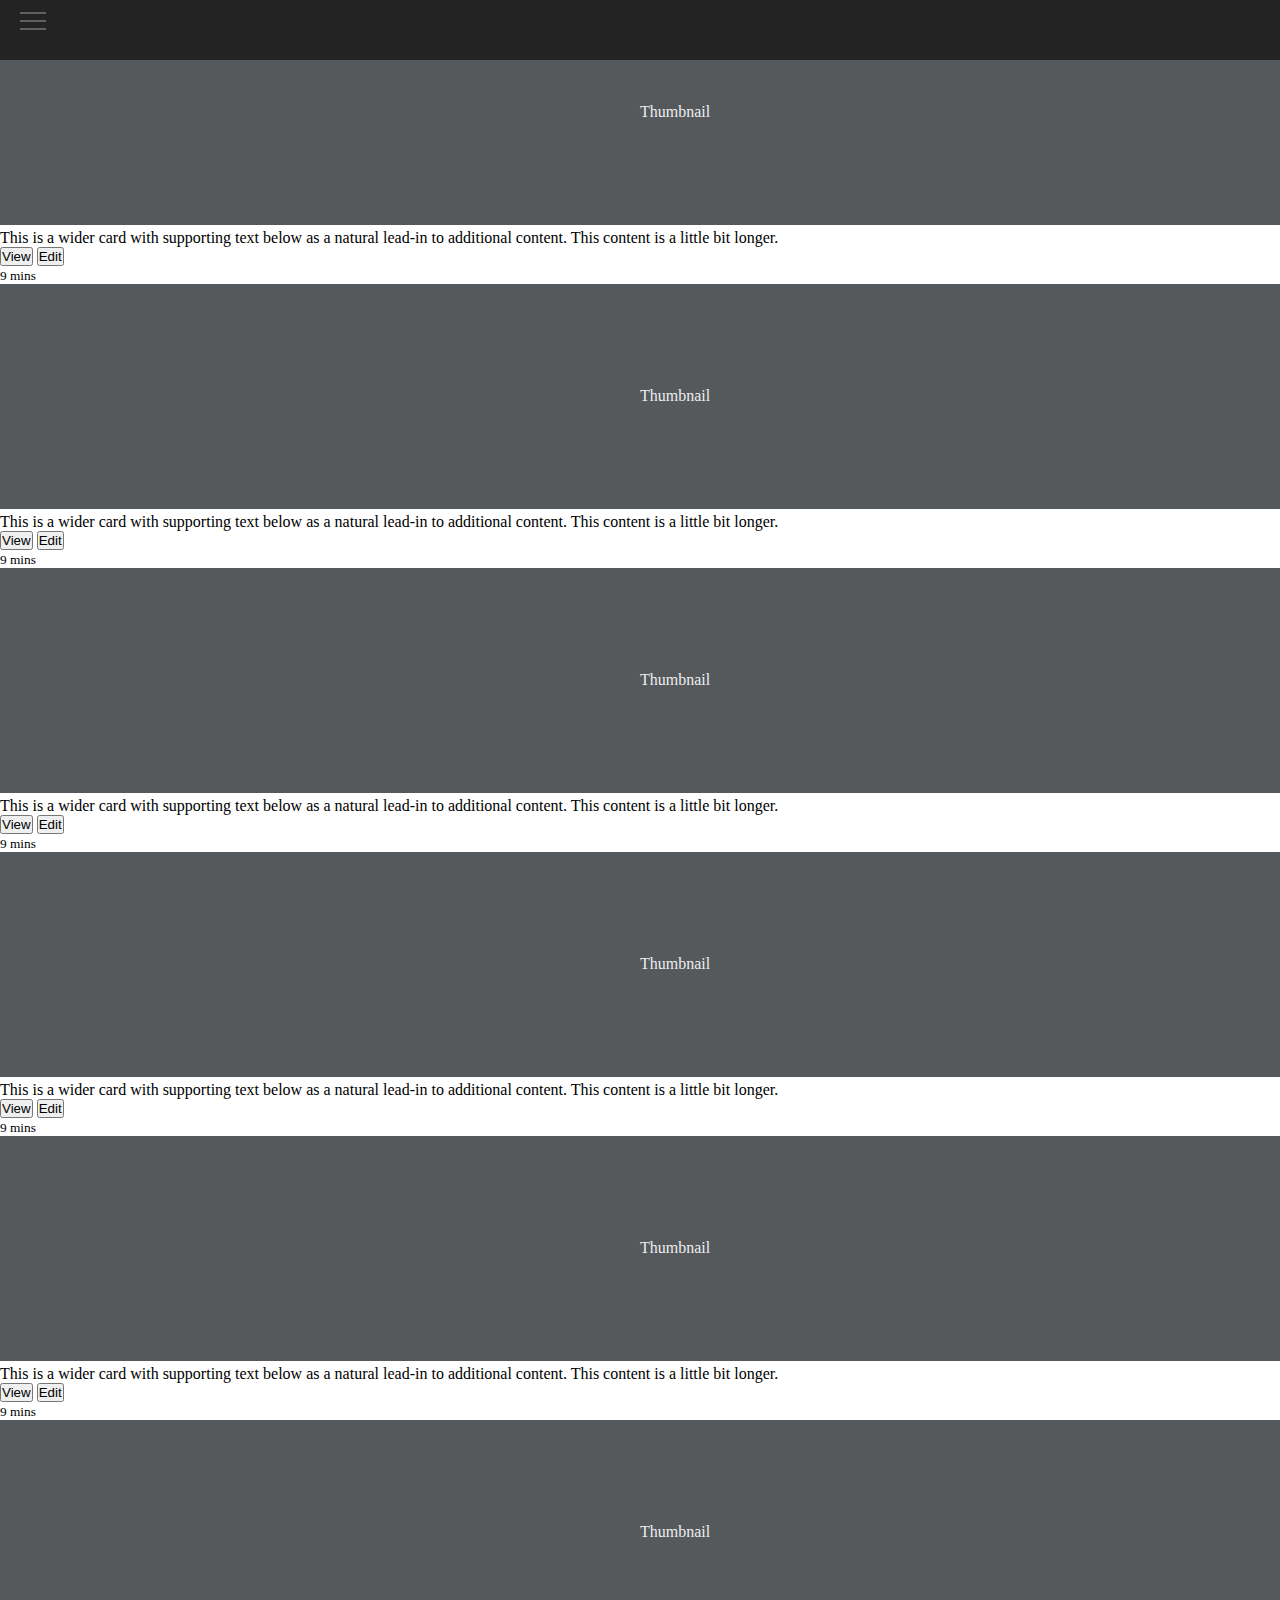
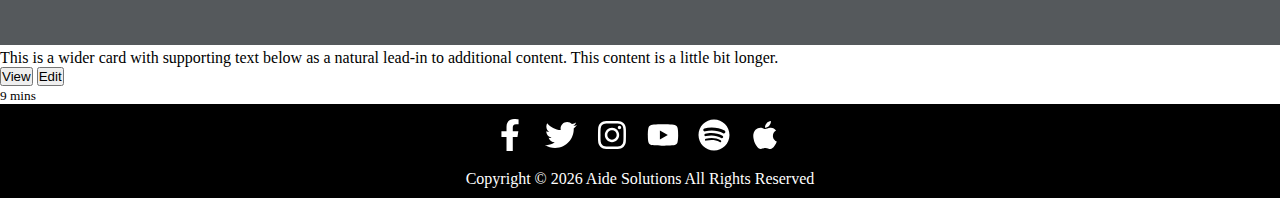
<file: news.html>
<!doctype html>
<html lang="en">

<head>
  <meta charset="utf-8">
  <meta name="viewport" content="width=device-width, initial-scale=1, shrink-to-fit=no">
  <title>LAYCON</title>
  <!-- Bootstrap CSS -->
  <link rel="stylesheet" href="https://cdn.jsdelivr.net/npm/bootstrap@4.5.3/dist/css/bootstrap.min.css"
    integrity="sha384-TX8t27EcRE3e/ihU7zmQxVncDAy5uIKz4rEkgIXeMed4M0jlfIDPvg6uqKI2xXr2" crossorigin="anonymous">
  <link rel="stylesheet" href="./css/style.css">
</head>

<body>
  <header>
    <nav role="navigation">
      <div class="hamburger-menu">
        <input id="menu__toggle" type="checkbox" />
        <label class="menu__btn" for="menu__toggle">
          <span></span>
        </label>

        <ul class="menu__box">
          <li><a class="menu__item" href="./music.html">Music</a></li>
          <li><a class="menu__item" href="./home.html">Video</a></li>
          <li><a class="menu__item" href="#">Tour</a></li>
          <li><a class="menu__item" href="#">Merch</a></li>
          <li><a class="menu__item" href="./news.html">News</a></li>

          <div class="subscribe">
            <input type="email" name="email" id="email" class="email-input" placeholder="Email">
            <button type="submit" class="submit">Submit</button>
          </div>

          <div class="social-nav">
            <a href="http://"><svg aria-hidden="true" focusable="false" data-prefix="fab" data-icon="facebook-f"
                class="svg-inline--fa fa-facebook-f fa-w-10 social-link" role="img" xmlns="http://www.w3.org/2000/svg"
                viewBox="0 0 320 512">
                <path fill="#ffffff"
                  d="M279.14 288l14.22-92.66h-88.91v-60.13c0-25.35 12.42-50.06 52.24-50.06h40.42V6.26S260.43 0 225.36 0c-73.22 0-121.08 44.38-121.08 124.72v70.62H22.89V288h81.39v224h100.17V288z">
                </path>
              </svg></a>
            <a href="http://"><svg aria-hidden="true" focusable="false" data-prefix="fab" data-icon="twitter"
                class="svg-inline--fa fa-twitter fa-w-16 social-link" role="img" xmlns="http://www.w3.org/2000/svg"
                viewBox="0 0 512 512">
                <path fill="#ffffff"
                  d="M459.37 151.716c.325 4.548.325 9.097.325 13.645 0 138.72-105.583 298.558-298.558 298.558-59.452 0-114.68-17.219-161.137-47.106 8.447.974 16.568 1.299 25.34 1.299 49.055 0 94.213-16.568 130.274-44.832-46.132-.975-84.792-31.188-98.112-72.772 6.498.974 12.995 1.624 19.818 1.624 9.421 0 18.843-1.3 27.614-3.573-48.081-9.747-84.143-51.98-84.143-102.985v-1.299c13.969 7.797 30.214 12.67 47.431 13.319-28.264-18.843-46.781-51.005-46.781-87.391 0-19.492 5.197-37.36 14.294-52.954 51.655 63.675 129.3 105.258 216.365 109.807-1.624-7.797-2.599-15.918-2.599-24.04 0-57.828 46.782-104.934 104.934-104.934 30.213 0 57.502 12.67 76.67 33.137 23.715-4.548 46.456-13.32 66.599-25.34-7.798 24.366-24.366 44.833-46.132 57.827 21.117-2.273 41.584-8.122 60.426-16.243-14.292 20.791-32.161 39.308-52.628 54.253z">
                </path>
              </svg></a>
            <a href="http://"><svg aria-hidden="true" focusable="false" data-prefix="fab" data-icon="instagram"
                class="svg-inline--fa fa-instagram fa-w-14 social-link" role="img" xmlns="http://www.w3.org/2000/svg"
                viewBox="0 0 448 512">
                <path fill="#ffffff"
                  d="M224.1 141c-63.6 0-114.9 51.3-114.9 114.9s51.3 114.9 114.9 114.9S339 319.5 339 255.9 287.7 141 224.1 141zm0 189.6c-41.1 0-74.7-33.5-74.7-74.7s33.5-74.7 74.7-74.7 74.7 33.5 74.7 74.7-33.6 74.7-74.7 74.7zm146.4-194.3c0 14.9-12 26.8-26.8 26.8-14.9 0-26.8-12-26.8-26.8s12-26.8 26.8-26.8 26.8 12 26.8 26.8zm76.1 27.2c-1.7-35.9-9.9-67.7-36.2-93.9-26.2-26.2-58-34.4-93.9-36.2-37-2.1-147.9-2.1-184.9 0-35.8 1.7-67.6 9.9-93.9 36.1s-34.4 58-36.2 93.9c-2.1 37-2.1 147.9 0 184.9 1.7 35.9 9.9 67.7 36.2 93.9s58 34.4 93.9 36.2c37 2.1 147.9 2.1 184.9 0 35.9-1.7 67.7-9.9 93.9-36.2 26.2-26.2 34.4-58 36.2-93.9 2.1-37 2.1-147.8 0-184.8zM398.8 388c-7.8 19.6-22.9 34.7-42.6 42.6-29.5 11.7-99.5 9-132.1 9s-102.7 2.6-132.1-9c-19.6-7.8-34.7-22.9-42.6-42.6-11.7-29.5-9-99.5-9-132.1s-2.6-102.7 9-132.1c7.8-19.6 22.9-34.7 42.6-42.6 29.5-11.7 99.5-9 132.1-9s102.7-2.6 132.1 9c19.6 7.8 34.7 22.9 42.6 42.6 11.7 29.5 9 99.5 9 132.1s2.7 102.7-9 132.1z">
                </path>
              </svg></a>
            <a href="https://www.youtube.com/c/LayconOfficial"><svg aria-hidden="true" focusable="false" data-prefix="fab" data-icon="youtube"
                class="svg-inline--fa fa-youtube fa-w-18 social-link" role="img" xmlns="http://www.w3.org/2000/svg"
                viewBox="0 0 576 512">
                <path fill="#ffffff"
                  d="M549.655 124.083c-6.281-23.65-24.787-42.276-48.284-48.597C458.781 64 288 64 288 64S117.22 64 74.629 75.486c-23.497 6.322-42.003 24.947-48.284 48.597-11.412 42.867-11.412 132.305-11.412 132.305s0 89.438 11.412 132.305c6.281 23.65 24.787 41.5 48.284 47.821C117.22 448 288 448 288 448s170.78 0 213.371-11.486c23.497-6.321 42.003-24.171 48.284-47.821 11.412-42.867 11.412-132.305 11.412-132.305s0-89.438-11.412-132.305zm-317.51 213.508V175.185l142.739 81.205-142.739 81.201z">
                </path>
              </svg></a>
            <a href="http://"><svg aria-hidden="true" focusable="false" data-prefix="fab" data-icon="spotify"
                class="svg-inline--fa fa-spotify fa-w-16 social-link" role="img" xmlns="http://www.w3.org/2000/svg"
                viewBox="0 0 496 512">
                <path fill="#ffffff"
                  d="M248 8C111.1 8 0 119.1 0 256s111.1 248 248 248 248-111.1 248-248S384.9 8 248 8zm100.7 364.9c-4.2 0-6.8-1.3-10.7-3.6-62.4-37.6-135-39.2-206.7-24.5-3.9 1-9 2.6-11.9 2.6-9.7 0-15.8-7.7-15.8-15.8 0-10.3 6.1-15.2 13.6-16.8 81.9-18.1 165.6-16.5 237 26.2 6.1 3.9 9.7 7.4 9.7 16.5s-7.1 15.4-15.2 15.4zm26.9-65.6c-5.2 0-8.7-2.3-12.3-4.2-62.5-37-155.7-51.9-238.6-29.4-4.8 1.3-7.4 2.6-11.9 2.6-10.7 0-19.4-8.7-19.4-19.4s5.2-17.8 15.5-20.7c27.8-7.8 56.2-13.6 97.8-13.6 64.9 0 127.6 16.1 177 45.5 8.1 4.8 11.3 11 11.3 19.7-.1 10.8-8.5 19.5-19.4 19.5zm31-76.2c-5.2 0-8.4-1.3-12.9-3.9-71.2-42.5-198.5-52.7-280.9-29.7-3.6 1-8.1 2.6-12.9 2.6-13.2 0-23.3-10.3-23.3-23.6 0-13.6 8.4-21.3 17.4-23.9 35.2-10.3 74.6-15.2 117.5-15.2 73 0 149.5 15.2 205.4 47.8 7.8 4.5 12.9 10.7 12.9 22.6 0 13.6-11 23.3-23.2 23.3z">
                </path>
              </svg></a>
            <a href="http://"><svg aria-hidden="true" focusable="false" data-prefix="fab" data-icon="apple"
                class="svg-inline--fa fa-apple fa-w-12 social-link" role="img" xmlns="http://www.w3.org/2000/svg"
                viewBox="0 0 384 512">
                <path fill="#ffffff"
                  d="M318.7 268.7c-.2-36.7 16.4-64.4 50-84.8-18.8-26.9-47.2-41.7-84.7-44.6-35.5-2.8-74.3 20.7-88.5 20.7-15 0-49.4-19.7-76.4-19.7C63.3 141.2 4 184.8 4 273.5q0 39.3 14.4 81.2c12.8 36.7 59 126.7 107.2 125.2 25.2-.6 43-17.9 75.8-17.9 31.8 0 48.3 17.9 76.4 17.9 48.6-.7 90.4-82.5 102.6-119.3-65.2-30.7-61.7-90-61.7-91.9zm-56.6-164.2c27.3-32.4 24.8-61.9 24-72.5-24.1 1.4-52 16.4-67.9 34.9-17.5 19.8-27.8 44.3-25.6 71.9 26.1 2 49.9-11.4 69.5-34.3z">
                </path>
              </svg></a>
          </div>
        </ul>


      </div>
      </div>
    </nav>
  </header>

  <main role="main">

    <div class="album py-5 bg-light">
      <div class="container mt-5">

        <div class="row">
          <div class="col-md-4">
            <div class="card mb-4 shadow-sm">
              <svg class="bd-placeholder-img card-img-top" width="100%" height="225" xmlns="http://www.w3.org/2000/svg"
                preserveAspectRatio="xMidYMid slice" focusable="false" role="img" aria-label="Placeholder: Thumbnail">
                <title>Placeholder</title>
                <rect width="100%" height="100%" fill="#55595c"></rect><text x="50%" y="50%" fill="#eceeef"
                  dy=".3em">Thumbnail</text>
              </svg>
              <div class="card-body">
                <p class="card-text">This is a wider card with supporting text below as a natural lead-in to additional
                  content. This content is a little bit longer.</p>
                <div class="d-flex justify-content-between align-items-center">
                  <div class="btn-group">
                    <button type="button" class="btn btn-sm btn-outline-secondary">View</button>
                    <button type="button" class="btn btn-sm btn-outline-secondary">Edit</button>
                  </div>
                  <small class="text-muted">9 mins</small>
                </div>
              </div>
            </div>
          </div>
          <div class="col-md-4">
            <div class="card mb-4 shadow-sm">
              <svg class="bd-placeholder-img card-img-top" width="100%" height="225" xmlns="http://www.w3.org/2000/svg"
                preserveAspectRatio="xMidYMid slice" focusable="false" role="img" aria-label="Placeholder: Thumbnail">
                <title>Placeholder</title>
                <rect width="100%" height="100%" fill="#55595c"></rect><text x="50%" y="50%" fill="#eceeef"
                  dy=".3em">Thumbnail</text>
              </svg>
              <div class="card-body">
                <p class="card-text">This is a wider card with supporting text below as a natural lead-in to additional
                  content. This content is a little bit longer.</p>
                <div class="d-flex justify-content-between align-items-center">
                  <div class="btn-group">
                    <button type="button" class="btn btn-sm btn-outline-secondary">View</button>
                    <button type="button" class="btn btn-sm btn-outline-secondary">Edit</button>
                  </div>
                  <small class="text-muted">9 mins</small>
                </div>
              </div>
            </div>
          </div>
          <div class="col-md-4">
            <div class="card mb-4 shadow-sm">
              <svg class="bd-placeholder-img card-img-top" width="100%" height="225" xmlns="http://www.w3.org/2000/svg"
                preserveAspectRatio="xMidYMid slice" focusable="false" role="img" aria-label="Placeholder: Thumbnail">
                <title>Placeholder</title>
                <rect width="100%" height="100%" fill="#55595c"></rect><text x="50%" y="50%" fill="#eceeef"
                  dy=".3em">Thumbnail</text>
              </svg>
              <div class="card-body">
                <p class="card-text">This is a wider card with supporting text below as a natural lead-in to additional
                  content. This content is a little bit longer.</p>
                <div class="d-flex justify-content-between align-items-center">
                  <div class="btn-group">
                    <button type="button" class="btn btn-sm btn-outline-secondary">View</button>
                    <button type="button" class="btn btn-sm btn-outline-secondary">Edit</button>
                  </div>
                  <small class="text-muted">9 mins</small>
                </div>
              </div>
            </div>
          </div>

          <div class="col-md-4">
            <div class="card mb-4 shadow-sm">
              <svg class="bd-placeholder-img card-img-top" width="100%" height="225" xmlns="http://www.w3.org/2000/svg"
                preserveAspectRatio="xMidYMid slice" focusable="false" role="img" aria-label="Placeholder: Thumbnail">
                <title>Placeholder</title>
                <rect width="100%" height="100%" fill="#55595c"></rect><text x="50%" y="50%" fill="#eceeef"
                  dy=".3em">Thumbnail</text>
              </svg>
              <div class="card-body">
                <p class="card-text">This is a wider card with supporting text below as a natural lead-in to additional
                  content. This content is a little bit longer.</p>
                <div class="d-flex justify-content-between align-items-center">
                  <div class="btn-group">
                    <button type="button" class="btn btn-sm btn-outline-secondary">View</button>
                    <button type="button" class="btn btn-sm btn-outline-secondary">Edit</button>
                  </div>
                  <small class="text-muted">9 mins</small>
                </div>
              </div>
            </div>
          </div>
          <div class="col-md-4">
            <div class="card mb-4 shadow-sm">
              <svg class="bd-placeholder-img card-img-top" width="100%" height="225" xmlns="http://www.w3.org/2000/svg"
                preserveAspectRatio="xMidYMid slice" focusable="false" role="img" aria-label="Placeholder: Thumbnail">
                <title>Placeholder</title>
                <rect width="100%" height="100%" fill="#55595c"></rect><text x="50%" y="50%" fill="#eceeef"
                  dy=".3em">Thumbnail</text>
              </svg>
              <div class="card-body">
                <p class="card-text">This is a wider card with supporting text below as a natural lead-in to additional
                  content. This content is a little bit longer.</p>
                <div class="d-flex justify-content-between align-items-center">
                  <div class="btn-group">
                    <button type="button" class="btn btn-sm btn-outline-secondary">View</button>
                    <button type="button" class="btn btn-sm btn-outline-secondary">Edit</button>
                  </div>
                  <small class="text-muted">9 mins</small>
                </div>
              </div>
            </div>
          </div>
          <div class="col-md-4">
            <div class="card mb-4 shadow-sm">
              <svg class="bd-placeholder-img card-img-top" width="100%" height="225" xmlns="http://www.w3.org/2000/svg"
                preserveAspectRatio="xMidYMid slice" focusable="false" role="img" aria-label="Placeholder: Thumbnail">
                <title>Placeholder</title>
                <rect width="100%" height="100%" fill="#55595c"></rect><text x="50%" y="50%" fill="#eceeef"
                  dy=".3em">Thumbnail</text>
              </svg>

              <div class="card-body">
                <p class="card-text">This is a wider card with supporting text below as a natural lead-in to additional
                  content. This content is a little bit longer.</p>
                <div class="d-flex justify-content-between align-items-center">
                  <div class="btn-group">
                    <button type="button" class="btn btn-sm btn-outline-secondary">View</button>
                    <button type="button" class="btn btn-sm btn-outline-secondary">Edit</button>
                  </div>
                  <small class="text-muted">9 mins</small>
                </div>
              </div>
            </div>
          </div>
        </div>
      </div>
    </div>

  </main>
  <footer class="footer">
    <div class="social-icons">
      <a href="http://"><svg aria-hidden="true" focusable="false" data-prefix="fab" data-icon="facebook-f"
          class="svg-inline--fa fa-facebook-f fa-w-10 social-icon" role="img" xmlns="http://www.w3.org/2000/svg"
          viewBox="0 0 320 512">
          <path fill="#ffffff"
            d="M279.14 288l14.22-92.66h-88.91v-60.13c0-25.35 12.42-50.06 52.24-50.06h40.42V6.26S260.43 0 225.36 0c-73.22 0-121.08 44.38-121.08 124.72v70.62H22.89V288h81.39v224h100.17V288z">
          </path>
        </svg></a>
      <a href="http://"><svg aria-hidden="true" focusable="false" data-prefix="fab" data-icon="twitter"
          class="svg-inline--fa fa-twitter fa-w-16 social-icon" role="img" xmlns="http://www.w3.org/2000/svg"
          viewBox="0 0 512 512">
          <path fill="#ffffff"
            d="M459.37 151.716c.325 4.548.325 9.097.325 13.645 0 138.72-105.583 298.558-298.558 298.558-59.452 0-114.68-17.219-161.137-47.106 8.447.974 16.568 1.299 25.34 1.299 49.055 0 94.213-16.568 130.274-44.832-46.132-.975-84.792-31.188-98.112-72.772 6.498.974 12.995 1.624 19.818 1.624 9.421 0 18.843-1.3 27.614-3.573-48.081-9.747-84.143-51.98-84.143-102.985v-1.299c13.969 7.797 30.214 12.67 47.431 13.319-28.264-18.843-46.781-51.005-46.781-87.391 0-19.492 5.197-37.36 14.294-52.954 51.655 63.675 129.3 105.258 216.365 109.807-1.624-7.797-2.599-15.918-2.599-24.04 0-57.828 46.782-104.934 104.934-104.934 30.213 0 57.502 12.67 76.67 33.137 23.715-4.548 46.456-13.32 66.599-25.34-7.798 24.366-24.366 44.833-46.132 57.827 21.117-2.273 41.584-8.122 60.426-16.243-14.292 20.791-32.161 39.308-52.628 54.253z">
          </path>
        </svg></a>
      <a href="http://"><svg aria-hidden="true" focusable="false" data-prefix="fab" data-icon="instagram"
          class="svg-inline--fa fa-instagram fa-w-14 social-icon" role="img" xmlns="http://www.w3.org/2000/svg"
          viewBox="0 0 448 512">
          <path fill="#ffffff"
            d="M224.1 141c-63.6 0-114.9 51.3-114.9 114.9s51.3 114.9 114.9 114.9S339 319.5 339 255.9 287.7 141 224.1 141zm0 189.6c-41.1 0-74.7-33.5-74.7-74.7s33.5-74.7 74.7-74.7 74.7 33.5 74.7 74.7-33.6 74.7-74.7 74.7zm146.4-194.3c0 14.9-12 26.8-26.8 26.8-14.9 0-26.8-12-26.8-26.8s12-26.8 26.8-26.8 26.8 12 26.8 26.8zm76.1 27.2c-1.7-35.9-9.9-67.7-36.2-93.9-26.2-26.2-58-34.4-93.9-36.2-37-2.1-147.9-2.1-184.9 0-35.8 1.7-67.6 9.9-93.9 36.1s-34.4 58-36.2 93.9c-2.1 37-2.1 147.9 0 184.9 1.7 35.9 9.9 67.7 36.2 93.9s58 34.4 93.9 36.2c37 2.1 147.9 2.1 184.9 0 35.9-1.7 67.7-9.9 93.9-36.2 26.2-26.2 34.4-58 36.2-93.9 2.1-37 2.1-147.8 0-184.8zM398.8 388c-7.8 19.6-22.9 34.7-42.6 42.6-29.5 11.7-99.5 9-132.1 9s-102.7 2.6-132.1-9c-19.6-7.8-34.7-22.9-42.6-42.6-11.7-29.5-9-99.5-9-132.1s-2.6-102.7 9-132.1c7.8-19.6 22.9-34.7 42.6-42.6 29.5-11.7 99.5-9 132.1-9s102.7-2.6 132.1 9c19.6 7.8 34.7 22.9 42.6 42.6 11.7 29.5 9 99.5 9 132.1s2.7 102.7-9 132.1z">
          </path>
        </svg></a>
      <a href="https://www.youtube.com/c/LayconOfficial"><svg aria-hidden="true" focusable="false" data-prefix="fab" data-icon="youtube"
          class="svg-inline--fa fa-youtube fa-w-18 social-icon" role="img" xmlns="http://www.w3.org/2000/svg"
          viewBox="0 0 576 512">
          <path fill="#ffffff"
            d="M549.655 124.083c-6.281-23.65-24.787-42.276-48.284-48.597C458.781 64 288 64 288 64S117.22 64 74.629 75.486c-23.497 6.322-42.003 24.947-48.284 48.597-11.412 42.867-11.412 132.305-11.412 132.305s0 89.438 11.412 132.305c6.281 23.65 24.787 41.5 48.284 47.821C117.22 448 288 448 288 448s170.78 0 213.371-11.486c23.497-6.321 42.003-24.171 48.284-47.821 11.412-42.867 11.412-132.305 11.412-132.305s0-89.438-11.412-132.305zm-317.51 213.508V175.185l142.739 81.205-142.739 81.201z">
          </path>
        </svg></a>
      <a href="http://"><svg aria-hidden="true" focusable="false" data-prefix="fab" data-icon="spotify"
          class="svg-inline--fa fa-spotify fa-w-16 social-icon" role="img" xmlns="http://www.w3.org/2000/svg"
          viewBox="0 0 496 512">
          <path fill="#ffffff"
            d="M248 8C111.1 8 0 119.1 0 256s111.1 248 248 248 248-111.1 248-248S384.9 8 248 8zm100.7 364.9c-4.2 0-6.8-1.3-10.7-3.6-62.4-37.6-135-39.2-206.7-24.5-3.9 1-9 2.6-11.9 2.6-9.7 0-15.8-7.7-15.8-15.8 0-10.3 6.1-15.2 13.6-16.8 81.9-18.1 165.6-16.5 237 26.2 6.1 3.9 9.7 7.4 9.7 16.5s-7.1 15.4-15.2 15.4zm26.9-65.6c-5.2 0-8.7-2.3-12.3-4.2-62.5-37-155.7-51.9-238.6-29.4-4.8 1.3-7.4 2.6-11.9 2.6-10.7 0-19.4-8.7-19.4-19.4s5.2-17.8 15.5-20.7c27.8-7.8 56.2-13.6 97.8-13.6 64.9 0 127.6 16.1 177 45.5 8.1 4.8 11.3 11 11.3 19.7-.1 10.8-8.5 19.5-19.4 19.5zm31-76.2c-5.2 0-8.4-1.3-12.9-3.9-71.2-42.5-198.5-52.7-280.9-29.7-3.6 1-8.1 2.6-12.9 2.6-13.2 0-23.3-10.3-23.3-23.6 0-13.6 8.4-21.3 17.4-23.9 35.2-10.3 74.6-15.2 117.5-15.2 73 0 149.5 15.2 205.4 47.8 7.8 4.5 12.9 10.7 12.9 22.6 0 13.6-11 23.3-23.2 23.3z">
          </path>
        </svg></a>
      <a href="http://"><svg aria-hidden="true" focusable="false" data-prefix="fab" data-icon="apple"
          class="svg-inline--fa fa-apple fa-w-12 social-icon" role="img" xmlns="http://www.w3.org/2000/svg"
          viewBox="0 0 384 512">
          <path fill="#ffffff"
            d="M318.7 268.7c-.2-36.7 16.4-64.4 50-84.8-18.8-26.9-47.2-41.7-84.7-44.6-35.5-2.8-74.3 20.7-88.5 20.7-15 0-49.4-19.7-76.4-19.7C63.3 141.2 4 184.8 4 273.5q0 39.3 14.4 81.2c12.8 36.7 59 126.7 107.2 125.2 25.2-.6 43-17.9 75.8-17.9 31.8 0 48.3 17.9 76.4 17.9 48.6-.7 90.4-82.5 102.6-119.3-65.2-30.7-61.7-90-61.7-91.9zm-56.6-164.2c27.3-32.4 24.8-61.9 24-72.5-24.1 1.4-52 16.4-67.9 34.9-17.5 19.8-27.8 44.3-25.6 71.9 26.1 2 49.9-11.4 69.5-34.3z">
          </path>
        </svg></a>
    </div>
    <p class="text-white">Copyright &copy;
      <script>document.write(new Date().getFullYear())</script> Aide Solutions All Rights Reserved</p>
  </footer>

  <script src="https://code.jquery.com/jquery-3.5.1.slim.min.js"
    integrity="sha384-DfXdz2htPH0lsSSs5nCTpuj/zy4C+OGpamoFVy38MVBnE+IbbVYUew+OrCXaRkfj"
    crossorigin="anonymous"></script>
  <script src="https://cdn.jsdelivr.net/npm/popper.js@1.16.1/dist/umd/popper.min.js"
    integrity="sha384-9/reFTGAW83EW2RDu2S0VKaIzap3H66lZH81PoYlFhbGU+6BZp6G7niu735Sk7lN"
    crossorigin="anonymous"></script>
  <script src="https://cdn.jsdelivr.net/npm/bootstrap@4.5.3/dist/js/bootstrap.min.js"
    integrity="sha384-w1Q4orYjBQndcko6MimVbzY0tgp4pWB4lZ7lr30WKz0vr/aWKhXdBNmNb5D92v7s"
    crossorigin="anonymous"></script>
</body>

</html>
</file>
<file: css/style.css>
* {
  padding: 0;
  margin: 0;
  box-sizing: border-box;
}

body,
html {
  height: 100%;
}

a:hover {
  text-decoration: none;
}

/* helper class */

.text-white {
  color: #ffffff;
}

.bg {
  height: 100vh;
  background-position: center;
  background-repeat: no-repeat;
  background-size: cover;
  position: relative;
}

/* index page */
.hero-image {
  background-image: url("../assets/PSX1-min.jpg");
}

.hero__btn {
  width: 200px;
  height: 40px;
  background-color: transparent;
  outline: none;
  border: 1px solid #ffffff;
  margin-bottom: 10px;
}

.hero__btn:hover {
  opacity: 0.6;
}

.explore {
  text-transform: uppercase;
  font-size: 19px;
  font-weight: 800;
  text-decoration: none;
}

.social-icon {
  width: 32px;
  height: 32px;
  margin: 5px 10px 15px 5px;
}

.social-icon:hover {
  opacity: 0.6;
}

.index-footer {
  text-align: center;
  position: absolute;
  top: 82%;
  left: 50%;
  transform: translate(-50%, -50%);
}

/* home page */

nav {
  display: flex;
  justify-content: space-between;
  padding: 4px 40px 4px 0;
  background-color: #232323;
  height: 60px;
  color: #ffffff;
  align-items: center;
  position: fixed;
  width: 100%;
  z-index: 999;
}

.social-nav {
  display: inline-block;
  position: absolute;
  bottom: 30px;
}

.social-link {
  width: 20px;
  height: 20px;
  margin: 0 18px;
}

.social-link:hover {
  opacity: 0.6;
}

#menu__toggle {
  opacity: 0;
}
#menu__toggle:checked + .menu__btn > span {
  transform: rotate(45deg);
}
#menu__toggle:checked + .menu__btn > span::before {
  top: 0;
  transform: rotate(0deg);
}
#menu__toggle:checked + .menu__btn > span::after {
  top: 0;
  transform: rotate(90deg);
}
#menu__toggle:checked ~ .menu__box {
  left: 0 !important;
}
.menu__btn {
  position: fixed;
  top: 20px;
  left: 20px;
  width: 26px;
  height: 26px;
  cursor: pointer;
  z-index: 1;
}
.menu__btn > span,
.menu__btn > span::before,
.menu__btn > span::after {
  display: block;
  position: absolute;
  width: 100%;
  height: 2px;
  background-color: #616161;
  transition-duration: 0.25s;
}
.menu__btn > span::before {
  content: "";
  top: -8px;
}
.menu__btn > span::after {
  content: "";
  top: 8px;
}
.menu__box {
  display: block;
  position: fixed;
  top: 0;
  left: -100%;
  width: 370px;
  height: 100%;
  margin: 0;
  padding: 80px 0;
  list-style: none;
  background-color: #000000;
  box-shadow: 2px 2px 6px rgba(0, 0, 0, 0.4);
  transition-duration: 0.25s;
}
.menu__item {
  display: block;
  padding: 12px 24px;
  color: #ffffff;
  font-family: "Roboto", sans-serif;
  font-size: 20px;
  font-weight: 600;
  text-decoration: none;
  transition-duration: 0.25s;
  margin: 0 auto;
}
.menu__item:hover {
  opacity: 0.5;
}

.subscribe {
  display: flex;
  bottom: 100px;
  position: absolute;
  padding: 0 10px;
}

.email-input {
  width: 250px;
  height: 40px;
  background-color: #ffffff;
  border-color: #d6d6d6;
  border-style: solid;
  color: #ffffff;
  line-height: 40px;
  text-align: left;
  outline: none;
}

.submit {
  width: 100px;
  height: 40px;
  background-color: #000000;
  border-color: #000000;
  border-style: solid;
  color: #ffffff;
  font-size: 14px;
  line-height: 14px;
  text-align: center;
  text-transform: uppercase;
  cursor: pointer;
}

.submit:hover{
  opacity: .6;
}

.footer {
  background-color: #000000;
  padding: 10px 0;
  text-align: center;
}

.watch-btn {
  color: #ffffff;
  display: inline-block;
  font-size: 19px;
  text-align: center;
  background-color: #9c9987;
  text-transform: uppercase;
  width: 200px;
  height: 38px;
  outline: none;
  border: none;
  position: absolute;
  top: 82%;
  left: 50%;
  transform: translate(-50%, -50%);
}

.watch {
  font-weight: 600;
  text-align: center;
  text-decoration: none;
}

.bg-1 {
  background-image: url("../assets/laycon-min.jpeg");
}

.bg-2 {
  background-image: url("../assets/Who\ is\ Laycon\ Cover-min.jpg");
}

.bg-3 {
  background-image: url("../assets/laycon1-min.jpg");
}

.bg-4 {
  background-image: url("../assets/PSX2-min.jpg");
}

/* music page */
.music-grid {
  display: grid;
  grid-template-columns: repeat(auto-fill, minmax(380px, 1fr));
  grid-auto-rows: auto;
  grid-row-gap: 5rem;
  justify-items: center;
  margin-bottom: 60px;
}

.music-card {
  position: relative;
  width: 280px;
  height: 280px;
  box-shadow: 2px 2px 6px 0px rgba(0, 0, 0, 0.3);
}

.music-cover {
  width: 280px;
  height: 280px;
  display: block;
  margin-left: auto;
  margin-right: auto;
}

.overlay {
  position: absolute;
  top: 0;
  bottom: 0;
  left: 0;
  right: 0;
  height: 100%;
  width: 100%;
  opacity: 0;
  transition: 0.5s ease;
  background-color: #000000;
  color: #ffffff;
  cursor: pointer;
}

.music-card:hover .overlay {
  opacity: 1;
}

.text {
  position: absolute;
  top: 50%;
  left: 50%;
  transform: translate(-50%, -50%);
}

.jumbotron {
  background-color: #7FFFD4
  ;
}
</file>
